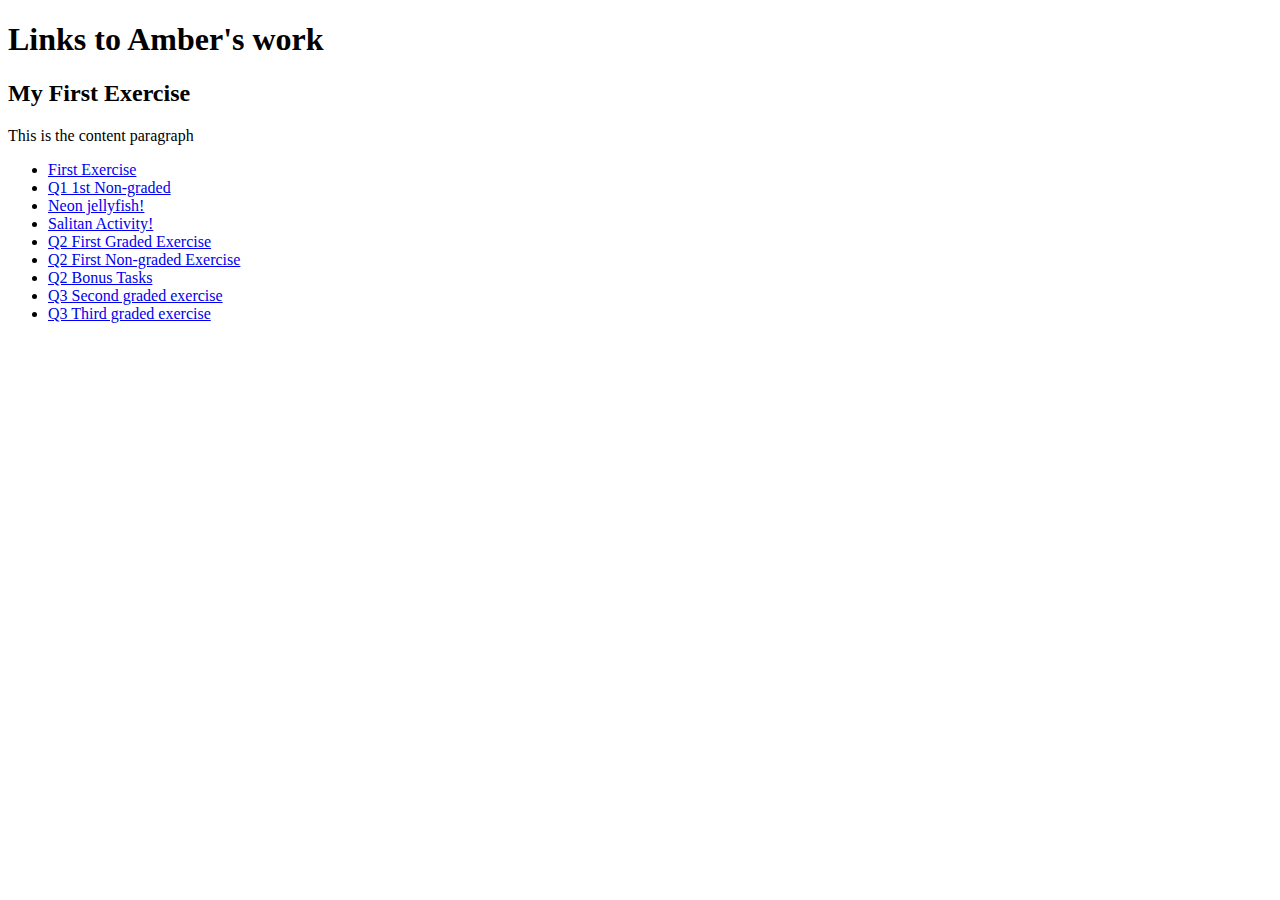
<file: index.html>
<!DOCTYPE html>
<html>
<head>
  <title>Amber's Portfolio</title>
  <link rel="stylesheet" href="https://www.w3schools.com/w3css/5/w3.css">
</head>
<body>
  <section class="w3-container">
   <h1>Links to Amber's work</h1>
   <h2>My First Exercise</h2>
   <p> This is the content paragraph </p>
   <nav>
    <ul>
      <li><a href="./public/Q1_1stGraded.html"> First Exercise </a> </li>
      <li><a href="./public/Q11stNGStrontiumBuico.html"> Q1 1st Non-graded </a> </li>
      <li><a href="./public/L7_Neon Jellyfish.html"> Neon jellyfish! </a> </li>
      <li><a href="./public/SalitanActivity.html"> Salitan Activity! </a> </li>
      <li><a href="./public/Q2_FirstGradedExercise.html"> Q2 First Graded Exercise </a> </li>
      <li><a href="./public/Q21NGStrontiumBuico.html"> Q2 First Non-graded Exercise </a> </li>
      <li><a href="./public/Q2BonusActivity.html"> Q2 Bonus Tasks </a> </li>
      <li><a href="./public/Q3_2GStrontiumBuico.html"> Q3 Second graded exercise </a> </li>
      <li><a href="./public/Q3_3GStrontiumBuico_Signup.html"> Q3 Third graded exercise </a> </li>
    </ul>
   </nav>
  </section>
  <script>
  
  </script>
</body>
</html>
</file>
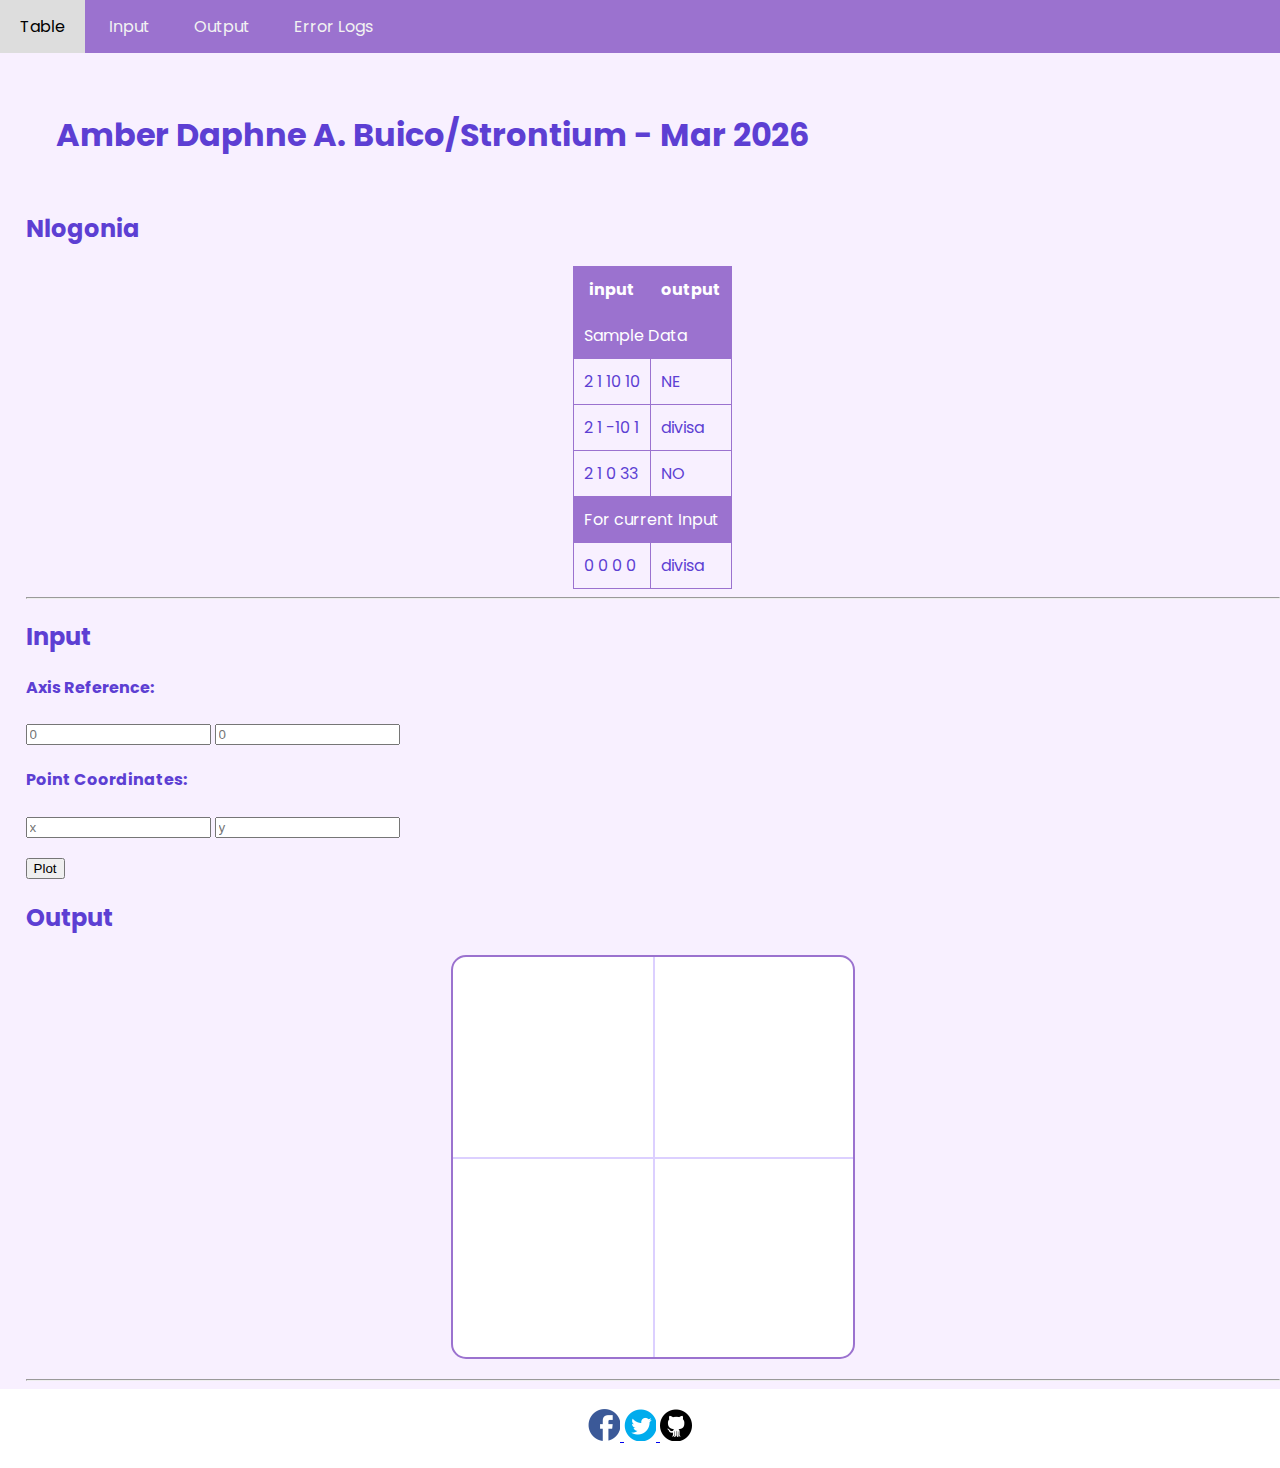
<file: public/Q43rdGraded/index.html>
<!DOCTYPE html>
<html>
<head>
  <meta charset="utf-8">
  <meta name="viewport" content="width=device-width">
  <!-- change the authors name to both your names-->
  <meta name="author" content="Amber Daphne A. Buico"/>
  <meta name="description" content="testing and debugging">
  <meta name="keywords" content="testing and debugging">
  <title>CS 3 - Nlogonia</title>
  <link href="style.css" rel="stylesheet" type="text/css" />
  <link rel="preconnect" href="https://fonts.googleapis.com">
  <link rel="preconnect" href="https://fonts.gstatic.com" crossorigin>
  <link href="https://fonts.googleapis.com/css2?family=Poppins:wght@300;500&display=swap" rel="stylesheet">
  <link rel="icon" type="image/x-icon" href="favicon.ico">
</head>

<body>
  <header>
    <nav>
      <a href="#table">Table</a>
      <a href="#input">Input</a>
      <a href="#output">Output</a>
      <a href="errorlogs.html">Error Logs</a>
    </nav>

    <h1 style="padding: 30px">Amber Daphne A. Buico/Strontium  - Mar 2026 </h1>
    <h2 id="start"> Nlogonia </h2>  
  </header>

 <section id="table">
    <table> 
      <tr class="rColor">
        <th> input </th> <th> output</th>
      </tr>
      <tr class="rColor"> 
        <td colspan="2"> Sample Data</td>
      </tr>
      <tr> 
        <td> 2 1 10 10 </td> <td> NE</td>
      </tr>
      <tr> 
        <td> 2 1 -10 1 </td> <td> divisa</td>
      </tr>
      <tr> 
        <td> 2 1 0 33 </td> <td> NO </td>
      </tr>
      <tr  class="rColor"> 
        <td colspan="2"> For current Input</td>
      </tr>
      <tr> 
        <td id="in1"> 0 0 0 0 </td> <td id="out1"> divisa </td>
      </tr>
    </table>
    <hr>
  </section>
  
  <section id="input">
    <h2> Input </h2>
  
    <h4>Axis Reference:</h4>
    <p>
      <input type="number" id="x0" placeholder="0">
      <input type="number" id="y0" placeholder="0">
    </p>
    
    <h4>Point Coordinates:</h4>
    <p>
      <input type="number" id="x" placeholder="x"> 
      <input type="number" id="y" placeholder="y">
    </p>
    <button onclick="plotPoint(Number(x0.value),Number(y0.value),Number(x.value), Number(y.value))"> Plot </button>
  </section>
  
  <section id="output">
    <h2 id="output"> Output </h2>
  
    <div id="coordinatePlane">
        <div id="xAxis" class="axis"></div>
        <div id="yAxis" class="axis"></div>
    </div>
    <hr>
  </section>
  
  <!--- anchors for socmed site are done with image sprites -->
  <footer>
    <a href="https://facebook.com"> 
    <div class="icon facebook"></div>
    </a>
    <a href="https://twitter.com">
    <div class="icon twitter"></div>
    </a>
    <a href="https://github.com">
    <div class="icon github"></div>
    </a>
  </footer>
  <script defer src="script.js"></script>
</body>

</html>
</file>
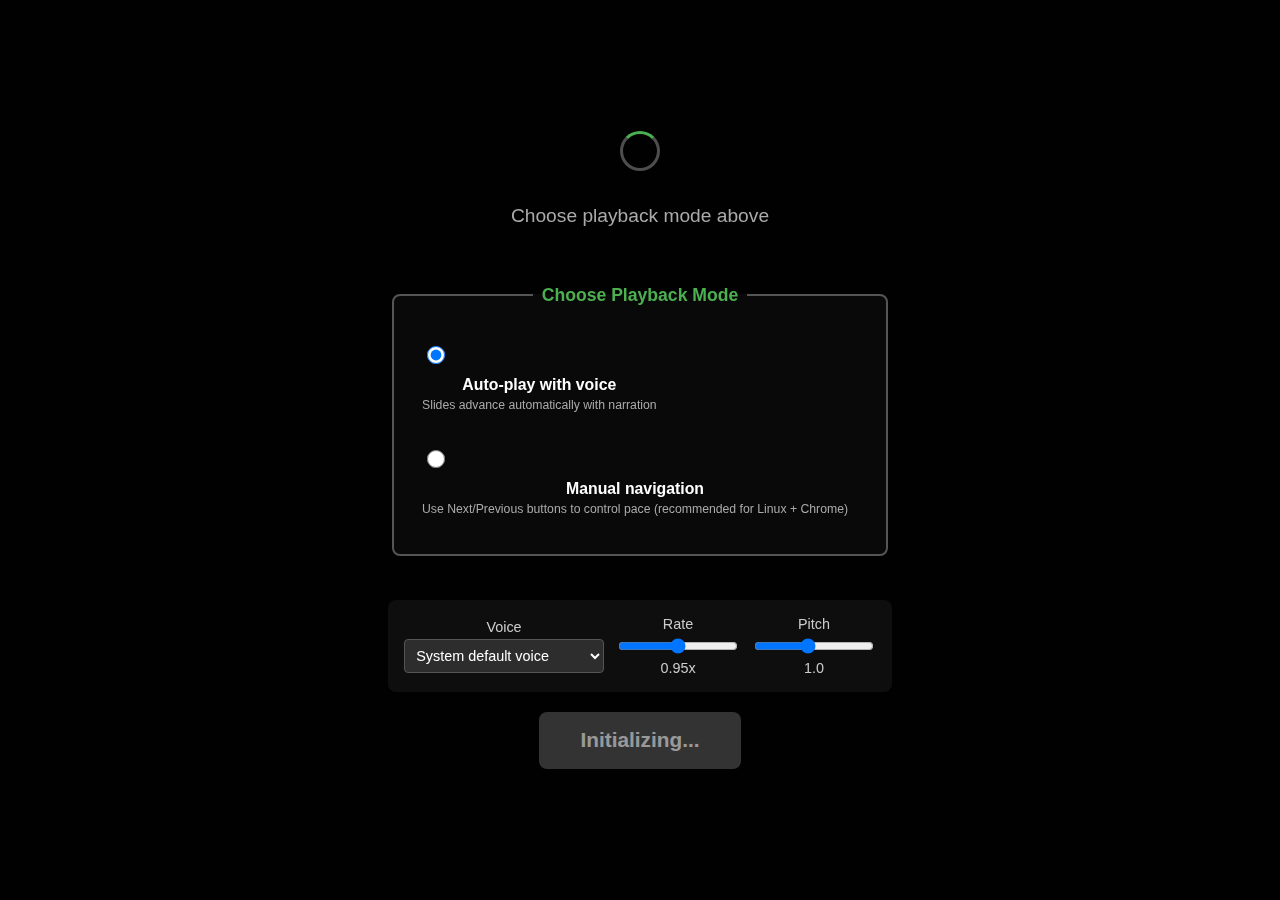
<file: public/forrecit.html>
<!doctype html>
<html lang="en">
<head>
    <meta charset="utf-8">
    <meta name="viewport" content="width=device-width,initial-scale=1">
    <title>Lecture Presentation</title>
    <style>
        * { box-sizing: border-box; }
        body, html {
            height: 100%;
            margin: 0;
            font-family: -apple-system, BlinkMacSystemFont, "Segoe UI", Roboto, Helvetica, Arial, sans-serif;
            background: #1a1a1a;
            color: #fff;
        }
        
        #slide-container {
            width: 100%;
            min-height: 100vh;
            height: auto;
            display: flex;
            flex-direction: column;
            justify-content: flex-start;
            align-items: center;
            text-align: center;
            padding: 3rem 2rem 200px 2rem;
            max-width: 1200px;
            margin: 0 auto;
        }
        
        #slide-container h1 { font-size: 2.5em; margin: 0.5em 0; text-shadow: 2px 2px 4px rgba(0,0,0,0.5); }
        #slide-container h2 { font-size: 2em; margin: 0.5em 0; text-shadow: 2px 2px 4px rgba(0,0,0,0.5); }
        #slide-container h3 { font-size: 1.5em; margin: 0.5em 0; }
        #slide-container p { font-size: 1.2em; line-height: 1.6; max-width: 800px; margin: 0.5em auto; }
        #slide-container img { max-width: 100%; height: auto; border-radius: 8px; margin: 1.5rem 0; }
        #slide-container ul, #slide-container ol { text-align: left; max-width: 600px; margin: 1em auto; font-size: 1.1em; }
        #slide-container code { background: #333; padding: 0.2em 0.4em; border-radius: 3px; }
        #slide-container pre { 
            background: #2d2d2d; 
            padding: 1em; 
            border-radius: 8px; 
            overflow-x: visible; 
            text-align: left;
            font-family: 'Courier New', Consolas, Monaco, 'Andale Mono', 'Ubuntu Mono', monospace;
            font-size: 0.8em;
            line-height: 1.4;
            max-width: 100%;
            white-space: pre;
        }
        
        #slide-container pre code {
            font-family: inherit;
            font-size: inherit;
            background: transparent;
            padding: 0;
        }
        
        /* Start Overlay */
        #start-overlay {
            position: fixed;
            inset: 0;
            background: rgba(0, 0, 0, 0.95);
            display: flex;
            flex-direction: column;
            align-items: center;
            justify-content: center;
            gap: 20px;
            z-index: 1000;
        }
        
        #status-message {
            font-size: 1.1em;
            color: #aaa;
            margin: 0;
            min-height: 1.5em;
        }
        
        #status-message.success { color: #4CAF50; }
        #status-message.warning { color: #FF9800; }
        #status-message.error { color: #f44336; }
        
        /* Mode Selection */
        #mode-selection {
            margin: 1.5em 0;
            width: 100%;
            max-width: 500px;
        }
        
        #mode-selection fieldset {
            border: 2px solid #555;
            border-radius: 8px;
            padding: 1em;
            background: rgba(255, 255, 255, 0.03);
        }
        
        #mode-selection legend {
            padding: 0 0.5em;
            color: #4CAF50;
            font-weight: bold;
            font-size: 1.1em;
        }
        
        .mode-option {
            display: flex;
            align-items: flex-start;
            gap: 12px;
            padding: 12px;
            margin: 8px 0;
            border-radius: 6px;
            cursor: pointer;
            transition: background 0.2s;
        }
        
        .mode-option:hover {
            background: rgba(255, 255, 255, 0.05);
        }
        
        .mode-option input[type="radio"] {
            margin-top: 4px;
            width: 18px;
            height: 18px;
            cursor: pointer;
        }
        
        .mode-option-content {
            display: flex;
            flex-direction: column;
            gap: 4px;
        }
        
        .mode-option strong {
            font-size: 1.1em;
            color: #fff;
        }
        
        .mode-option small {
            font-size: 0.85em;
            color: #aaa;
            line-height: 1.3;
        }
        
        #controls {
            display: flex;
            flex-wrap: wrap;
            gap: 12px;
            align-items: center;
            justify-content: center;
            padding: 1em;
            background: rgba(255, 255, 255, 0.05);
            border-radius: 8px;
        }
        
        #voice-controls-container.hidden {
            display: none;
        }
        
        #voice-select {
            min-width: 200px;
            padding: 0.5em;
            font-size: 1em;
            border-radius: 4px;
            border: 1px solid #555;
            background: #2d2d2d;
            color: #fff;
        }
        
        label {
            display: flex;
            flex-direction: column;
            gap: 4px;
            font-size: 0.9em;
            color: #ccc;
        }
        
        input[type="range"] {
            width: 120px;
        }
        
        #start-button {
            font-size: 1.3em;
            padding: 0.8em 2em;
            border-radius: 8px;
            border: none;
            background: #4CAF50;
            color: white;
            cursor: pointer;
            transition: all 0.3s;
            font-weight: bold;
        }
        
        #start-button:hover:not(:disabled) {
            background: #45a049;
            transform: scale(1.05);
        }
        
        #start-button:disabled {
            background: #555;
            cursor: not-allowed;
            opacity: 0.6;
        }
        
        /* Navigation Controls */
        #nav-controls {
            position: fixed;
            bottom: 20px;
            right: 20px;
            display: none;
            flex-direction: column;
            gap: 10px;
            z-index: 100;
        }
        
        #nav-controls.visible { display: flex; }
        
        #progress-indicator {
            background: rgba(0, 0, 0, 0.8);
            padding: 8px 16px;
            border-radius: 20px;
            font-size: 0.9em;
            text-align: center;
            border: 1px solid #555;
        }
        
        .nav-button {
            padding: 12px 20px;
            border: none;
            border-radius: 8px;
            background: rgba(76, 175, 80, 0.9);
            color: white;
            cursor: pointer;
            font-size: 1em;
            transition: all 0.3s;
            font-weight: bold;
        }
        
        .nav-button:hover { background: rgba(69, 160, 73, 1); transform: scale(1.05); }
        .nav-button:disabled { background: rgba(85, 85, 85, 0.5); cursor: not-allowed; }
        
        #pause-button {
            background: rgba(255, 152, 0, 0.9);
        }
        
        #pause-button:hover:not(:disabled) {
            background: rgba(245, 124, 0, 1);
        }
        
        #pause-button.paused {
            background: rgba(76, 175, 80, 0.9);
        }
        
        #pause-button.paused:hover {
            background: rgba(69, 160, 73, 1);
        }
        
        #pause-button.hidden {
            display: none;
        }
        
        /* Loading Spinner */
        .spinner {
            border: 3px solid rgba(255, 255, 255, 0.3);
            border-top: 3px solid #4CAF50;
            border-radius: 50%;
            width: 40px;
            height: 40px;
            animation: spin 1s linear infinite;
        }
        
        @keyframes spin {
            0% { transform: rotate(0deg); }
            100% { transform: rotate(360deg); }
        }
        
        /* Mobile Responsive */
        @media (max-width: 768px) {
            #slide-container { padding: 2rem 1rem; }
            #slide-container h1 { font-size: 1.8em; }
            #slide-container h2 { font-size: 1.5em; }
            #slide-container p { font-size: 1em; }
            #controls { flex-direction: column; }
            #nav-controls { bottom: 10px; right: 10px; }
        }
    </style>
</head>
<body>
    <main id="slide-container">
        <div id="start-overlay">
            <div class="spinner"></div>
            <p id="status-message">Initializing presentation...</p>
            
            <div id="mode-selection">
                <fieldset>
                    <legend>Choose Playback Mode</legend>
                    <label class="mode-option">
                        <input type="radio" name="playback-mode" value="auto" checked>
                        <span class="mode-option-content">
                            <strong>Auto-play with voice</strong>
                            <small>Slides advance automatically with narration</small>
                        </span>
                    </label>
                    <label class="mode-option">
                        <input type="radio" name="playback-mode" value="manual">
                        <span class="mode-option-content">
                            <strong>Manual navigation</strong>
                            <small>Use Next/Previous buttons to control pace (recommended for Linux + Chrome)</small>
                        </span>
                    </label>
                </fieldset>
            </div>
            
            <div id="voice-controls-container">
                <div id="controls">
                    <label>
                        Voice
                        <select id="voice-select">
                            <option>Loading voices...</option>
                        </select>
                    </label>
                    <label>
                        Rate
                        <input id="rate" type="range" min="0.6" max="1.3" step="0.05" value="0.95">
                        <span id="rate-value">0.95x</span>
                    </label>
                    <label>
                        Pitch
                        <input id="pitch" type="range" min="0.6" max="1.5" step="0.05" value="1.0">
                        <span id="pitch-value">1.0</span>
                    </label>
                </div>
            </div>
            
            <button id="start-button" disabled>Initializing...</button>
        </div>
    </main>
    
    <div id="nav-controls">
        <div id="progress-indicator">Slide 1 of 1</div>
        <button id="pause-button" class="nav-button hidden">⏸ Pause</button>
        <button id="prev-button" class="nav-button">⬅ Previous</button>
        <button id="next-button" class="nav-button">Next ➡</button>
    </div>
    
    <script id="slides-data" type="application/json">[{"html":"<h1>Introduction to CSS</h1>\n<p>Welcome to today's lesson on <strong>Cascading Style Sheets (CSS)</strong>! </p>\n<p>CSS is what makes websites beautiful. Today we'll learn how to add colors, fonts, and layouts to web pages.</p>"},{"html":"<h2>What is CSS?</h2>\n<p>CSS stands for <strong>Cascading Style Sheets</strong>.</p>\n<p>Think of HTML as the skeleton of a website, and CSS as the clothing and makeup that makes it look good!</p>\n<p><strong>Key points:</strong></p>\n<ul>\n<li>HTML provides structure (headings, paragraphs, images)</li>\n<li>CSS provides style (colors, fonts, spacing)</li>\n<li>Together, they create beautiful websites</li>\n</ul>"},{"html":"<h2>Why \"Cascading\"?</h2>\n<p>The word \"cascading\" means styles flow down like a waterfall. </p>\n<p>If you style a parent element, the children inherit those styles automatically!</p>\n<p><img src=\"https://roycan.github.io/lecture_creator/assets/css-cascade-flow.png\" alt=\"CSS Cascade Flow\"></p>\n<p><strong>Example:</strong></p>\n<ul>\n<li>If you make a <code>&lt;div&gt;</code> blue, everything inside it becomes blue too</li>\n<li>Unless you override it with a different style</li>\n</ul>"},{"html":"<h2>Basic CSS Syntax</h2>\n<p>CSS follows a simple pattern:</p>\n<pre><code class=\"language-css\">selector {\n    property: value;\n}\n</code></pre>\n<p><img src=\"https://roycan.github.io/lecture_creator/assets/css-style-breakdown.png\" alt=\"CSS Syntax Breakdown\"></p>\n<p><strong>Let's break it down:</strong></p>\n<ul>\n<li><strong>Selector:</strong> What element you want to style (e.g., <code>h1</code>, <code>p</code>, <code>.class</code>)</li>\n<li><strong>Property:</strong> What you want to change (e.g., <code>color</code>, <code>font-size</code>)</li>\n<li><strong>Value:</strong> How you want to change it (e.g., <code>red</code>, <code>20px</code>)</li>\n</ul>\n<p><strong>Example:</strong></p>\n<pre><code class=\"language-css\">h1 {\n    color: blue;\n    font-size: 32px;\n}\n</code></pre>\n<p>This makes all <code>&lt;h1&gt;</code> headings blue and 32 pixels tall!</p>"},{"html":"<h2>Three Ways to Add CSS</h2>\n<p><img src=\"https://roycan.github.io/lecture_creator/assets/css-application-methods.png\" alt=\"CSS Application Methods\"></p>"},{"html":"<h3>1. Inline CSS (Inside HTML tags)</h3>\n<pre><code class=\"language-html\">&lt;p style=\"color: red;\"&gt;This text is red!&lt;/p&gt;\n</code></pre>\n<p>✅ <strong>Good for:</strong> Quick single changes<br>❌ <strong>Bad for:</strong> Styling multiple elements (too repetitive)</p>"},{"html":"<h3>2. Internal CSS (In the <code>&lt;style&gt;</code> tag)</h3>\n<pre><code class=\"language-html\">&lt;style&gt;\n    p {\n        color: green;\n        font-size: 16px;\n    }\n&lt;/style&gt;\n</code></pre>\n<p>✅ <strong>Good for:</strong> Styling one page<br>❌ <strong>Bad for:</strong> Multi-page websites (can't reuse)</p>"},{"html":"<h3>3. External CSS (Separate .css file)</h3>\n<pre><code class=\"language-html\">&lt;link rel=\"stylesheet\" href=\"styles.css\"&gt;\n</code></pre>\n<p>✅ <strong>Good for:</strong> Professional websites, reusable styles<br>✅ <strong>Best practice:</strong> Use this for real projects!</p>"},{"html":"<h2>CSS Selectors - Part 1</h2>\n<p><img src=\"https://roycan.github.io/lecture_creator/assets/css-selector-types.png\" alt=\"CSS Selector Types\"></p>"},{"html":"<h3>Element Selectors</h3>\n<p>Style all elements of a type:</p>\n<pre><code class=\"language-css\">p {\n    color: navy;\n}\n\nh1 {\n    color: purple;\n}\n</code></pre>\n<p>This styles <strong>ALL</strong> paragraphs and <strong>ALL</strong> h1 headings.</p>"},{"html":"<h3>Class Selectors</h3>\n<p>Style specific elements with a class:</p>\n<pre><code class=\"language-html\">&lt;p class=\"highlight\"&gt;Important text&lt;/p&gt;\n&lt;p&gt;Normal text&lt;/p&gt;\n</code></pre>\n<pre><code class=\"language-css\">.highlight {\n    background-color: yellow;\n    font-weight: bold;\n}\n</code></pre>\n<p>Only the first paragraph gets highlighted! 🎨</p>"},{"html":"<h3>ID Selectors</h3>\n<p>Style a single unique element:</p>\n<pre><code class=\"language-html\">&lt;div id=\"header\"&gt;Website Header&lt;/div&gt;\n</code></pre>\n<pre><code class=\"language-css\">#header {\n    background-color: black;\n    color: white;\n    padding: 20px;\n}\n</code></pre>\n<p><strong>Remember:</strong> IDs should be unique - use only once per page!</p>"},{"html":"<h2>CSS Colors</h2>\n<p><img src=\"https://roycan.github.io/lecture_creator/assets/css-color-systems.png\" alt=\"CSS Color Systems\"></p>"},{"html":"<h3>Named Colors</h3>\n<pre><code class=\"language-css\">color: red;\ncolor: blue;\ncolor: coral;\n</code></pre>\n<p>There are 140+ named colors in CSS!</p>"},{"html":"<h3>Hex Colors</h3>\n<pre><code class=\"language-css\">color: #FF5733;  /* Orange-red */\ncolor: #00FF00;  /* Green */\ncolor: #000000;  /* Black */\n</code></pre>\n<p>Hex codes use 6 characters: RRGGBB (Red, Green, Blue)</p>"},{"html":"<h3>RGB Colors</h3>\n<pre><code class=\"language-css\">color: rgb(255, 87, 51);  /* Same orange-red */\ncolor: rgb(0, 255, 0);     /* Green */\n</code></pre>\n<p><strong>Pro tip:</strong> Use rgb() when you need transparency with rgba()!</p>\n<pre><code class=\"language-css\">background-color: rgba(255, 0, 0, 0.5);  /* 50% transparent red */\n</code></pre>"},{"html":"<h2>Text Styling Properties</h2>"},{"html":"<h3>Font Properties</h3>\n<pre><code class=\"language-css\">p {\n    font-family: Arial, sans-serif;\n    font-size: 16px;\n    font-weight: bold;\n    font-style: italic;\n}\n</code></pre>\n<p><strong>Common font families:</strong></p>\n<ul>\n<li>Arial, Helvetica (clean, modern)</li>\n<li>Times New Roman (formal, traditional)</li>\n<li>Courier New (looks like typewriter)</li>\n<li>Georgia (elegant for reading)</li>\n</ul>"},{"html":"<h3>Text Decoration</h3>\n<pre><code class=\"language-css\">a {\n    text-decoration: none;  /* Remove underline */\n}\n\n.strikethrough {\n    text-decoration: line-through;\n}\n</code></pre>"},{"html":"<h3>Text Alignment</h3>\n<pre><code class=\"language-css\">h1 {\n    text-align: center;\n}\n\np {\n    text-align: justify;\n}\n</code></pre>\n<p>Options: <code>left</code>, <code>right</code>, <code>center</code>, <code>justify</code></p>"},{"html":"<h2>The Box Model</h2>\n<p>Every HTML element is a rectangular box with four parts:</p>\n<p><img src=\"https://roycan.github.io/lecture_creator/assets/css-box-model-nested-structure.png\" alt=\"CSS Box Model Nested Structure\"></p>\n<pre><code>┌─────────────────────────────────┐\n│         Margin (space)          │\n│  ┌───────────────────────────┐  │\n│  │     Border (outline)      │  │\n│  │  ┌─────────────────────┐  │  │\n│  │  │  Padding (cushion)  │  │  │\n│  │  │  ┌───────────────┐  │  │  │\n│  │  │  │   Content     │  │  │  │\n│  │  │  │  (text/image) │  │  │  │\n│  │  │  └───────────────┘  │  │  │\n│  │  └─────────────────────┘  │  │\n│  └───────────────────────────┘  │\n└─────────────────────────────────┘\n</code></pre>\n<p><strong>Example:</strong></p>\n<pre><code class=\"language-css\">div {\n    width: 200px;\n    padding: 20px;      /* Space inside */\n    border: 2px solid black;\n    margin: 10px;       /* Space outside */\n}\n</code></pre>"},{"html":"<h2>Borders and Backgrounds</h2>"},{"html":"<h3>Borders</h3>\n<pre><code class=\"language-css\">.box {\n    border: 3px solid red;\n    border-radius: 10px;  /* Rounded corners */\n}\n</code></pre>\n<p>Border parts:</p>\n<ul>\n<li><strong>Width:</strong> How thick (1px, 5px, etc.)</li>\n<li><strong>Style:</strong> solid, dashed, dotted, double</li>\n<li><strong>Color:</strong> red, #333, rgb(0,0,0)</li>\n</ul>"},{"html":"<h3>Backgrounds</h3>\n<pre><code class=\"language-css\">body {\n    background-color: lightblue;\n}\n\n.hero {\n    background-image: url('sunset.jpg');\n    background-size: cover;\n}\n</code></pre>\n<p><strong>Cool background tricks:</strong></p>\n<pre><code class=\"language-css\">.gradient {\n    background: linear-gradient(to right, red, yellow);\n}\n</code></pre>"},{"html":"<h2>Width, Height, and Spacing</h2>"},{"html":"<h3>Sizing Elements</h3>\n<pre><code class=\"language-css\">.container {\n    width: 800px;      /* Fixed width */\n    height: 400px;     /* Fixed height */\n}\n\n.responsive {\n    width: 80%;        /* Relative to parent */\n    max-width: 1200px; /* Won't exceed this */\n}\n</code></pre>"},{"html":"<h3>Margin and Padding</h3>\n<pre><code class=\"language-css\">/* All sides */\nmargin: 20px;\n\n/* Top/Bottom, Left/Right */\nmargin: 10px 20px;\n\n/* Top, Right, Bottom, Left (clockwise) */\nmargin: 10px 20px 30px 40px;\n\n/* Individual sides */\nmargin-top: 10px;\nmargin-right: 20px;\nmargin-bottom: 30px;\nmargin-left: 40px;\n</code></pre>\n<p><strong>Same pattern works for padding!</strong></p>"},{"html":"<h2>Practice Challenge! 🎯</h2>\n<p><strong>Create a card design:</strong></p>\n<ol>\n<li>Use a div with class \"card\"</li>\n<li>Add padding: 20px</li>\n<li>Add border: 2px solid gray</li>\n<li>Add border-radius: 8px</li>\n<li>Add background-color: lightgray</li>\n<li>Make heading inside blue</li>\n<li>Make paragraph text 14px</li>\n</ol>\n<p><strong>Solution:</strong></p>\n<pre><code class=\"language-css\">.card {\n    padding: 20px;\n    border: 2px solid gray;\n    border-radius: 8px;\n    background-color: lightgray;\n}\n\n.card h2 {\n    color: blue;\n}\n\n.card p {\n    font-size: 14px;\n}\n</code></pre>"},{"html":"<h2>Common Mistakes to Avoid ⚠️</h2>"},{"html":"<h3>Mistake 1: Forgetting Semicolons</h3>\n<pre><code class=\"language-css\">/* ❌ Wrong */\np {\n    color: red\n    font-size: 16px\n}\n\n/* ✅ Correct */\np {\n    color: red;\n    font-size: 16px;\n}\n</code></pre>"},{"html":"<h3>Mistake 2: Mixing up Classes and IDs</h3>\n<pre><code class=\"language-css\">/* ❌ Wrong - using # for class */\n#myClass {\n    color: red;\n}\n\n/* ✅ Correct - using . for class */\n.myClass {\n    color: red;\n}\n</code></pre>"},{"html":"<h3>Mistake 3: Not Using Quotes for Fonts with Spaces</h3>\n<pre><code class=\"language-css\">/* ❌ Wrong */\nfont-family: Times New Roman;\n\n/* ✅ Correct */\nfont-family: \"Times New Roman\", serif;\n</code></pre>"},{"html":"<h2>Real-World Example: Simple Navigation Bar</h2>\n<p><img src=\"https://roycan.github.io/lecture_creator/assets/simple-navigation-bar-structure.png\" alt=\"Simple Navigation Bar Structure\"></p>\n<p><strong>HTML:</strong></p>\n<pre><code class=\"language-html\">&lt;nav&gt;\n    &lt;a href=\"#home\"&gt;Home&lt;/a&gt;\n    &lt;a href=\"#about\"&gt;About&lt;/a&gt;\n    &lt;a href=\"#contact\"&gt;Contact&lt;/a&gt;\n&lt;/nav&gt;\n</code></pre>\n<p><strong>CSS:</strong></p>\n<pre><code class=\"language-css\">nav {\n    background-color: #333;\n    padding: 15px;\n    text-align: center;\n}\n\nnav a {\n    color: white;\n    text-decoration: none;\n    margin: 0 20px;\n    font-size: 18px;\n}\n\nnav a:hover {\n    color: orange;\n}\n</code></pre>\n<p><strong>Result:</strong> A professional dark navigation bar with links that turn orange when you hover! 🎨</p>"},{"html":"<h2>CSS Best Practices</h2>"},{"html":"<h3>1. Keep it Organized</h3>\n<pre><code class=\"language-css\">/* Group related styles together */\n\n/* Typography */\nh1, h2, h3 { font-family: Arial; }\np { line-height: 1.6; }\n\n/* Layout */\n.container { width: 1200px; }\n.sidebar { width: 300px; }\n</code></pre>"},{"html":"<h3>2. Use Comments</h3>\n<pre><code class=\"language-css\">/* Main header styles */\nheader {\n    background: blue;\n}\n\n/* Footer with copyright info */\nfooter {\n    color: gray;\n    font-size: 12px;\n}\n</code></pre>"},{"html":"<h3>3. Use Meaningful Class Names</h3>\n<pre><code class=\"language-css\">/* ❌ Avoid */\n.xyz123 { ... }\n.box1 { ... }\n\n/* ✅ Better */\n.product-card { ... }\n.main-navigation { ... }\n</code></pre>"},{"html":"<h2>Summary: Key Takeaways</h2>\n<p><strong>Remember these CSS essentials:</strong></p>\n<ol>\n<li>✅ CSS adds style to HTML structure</li>\n<li>✅ Three ways: Inline, Internal, External (use External!)</li>\n<li>✅ Selectors: element, .class, #id</li>\n<li>✅ Box model: Content → Padding → Border → Margin</li>\n<li>✅ Colors: named, hex (#FF0000), rgb(255,0,0)</li>\n<li>✅ Always end declarations with semicolons ;</li>\n<li>✅ Classes can be reused, IDs are unique</li>\n<li>✅ Practice, practice, practice!</li>\n</ol>"},{"html":"<h2>Homework Assignment 📝</h2>\n<p><strong>Create your personal profile card:</strong></p>\n<ol>\n<li>Create an HTML file with your name, favorite hobby, and a fun fact</li>\n<li>Style it with CSS:<ul>\n<li>Center all text</li>\n<li>Use a nice color scheme (background + text colors)</li>\n<li>Add padding and border to make it card-like</li>\n<li>Use at least 3 different fonts properties</li>\n<li>Make it look professional!</li>\n</ul>\n</li>\n</ol>\n<p><strong>Bonus:</strong> Add a hover effect that changes the background color!</p>"},{"html":"<h2>Resources for Learning More</h2>\n<p><strong>Great websites to practice CSS:</strong></p>\n<ul>\n<li>W3Schools CSS Tutorial</li>\n<li>MDN Web Docs (Mozilla)</li>\n<li>CSS-Tricks.com</li>\n<li>CodePen.io (see examples)</li>\n</ul>\n<p><strong>CSS Games to Practice:</strong></p>\n<ul>\n<li>Flexbox Froggy (learn layout)</li>\n<li>CSS Diner (learn selectors)</li>\n<li>Grid Garden (learn CSS Grid)</li>\n</ul>"},{"html":"<h2>Questions to Think About 🤔</h2>\n<ol>\n<li>What's the difference between padding and margin?</li>\n<li>When would you use a class vs. an ID?</li>\n<li>Why is external CSS better than inline CSS?</li>\n<li>How would you make a button that changes color when you hover over it?</li>\n<li>What does \"cascading\" mean in CSS?</li>\n</ol>\n<p><strong>Discuss these with your classmates!</strong></p>"},{"html":"<h2>Thank You! 🎉</h2>\n<p>Great job learning CSS today! Remember:</p>\n<ul>\n<li>Start simple and build up your skills</li>\n<li>Experiment with different properties</li>\n<li>View source code on websites you like</li>\n<li>Practice every day</li>\n</ul>\n<p><strong>Next class:</strong> We'll learn about <strong>CSS Flexbox</strong> for amazing layouts!</p>\n<p>Keep coding! 💻✨</p>"}]</script>
    <script>
(function() {
    'use strict';
    
    // Console logging helper
    function log(msg, level) {
        var prefix = '[Lecture Player] ';
        if (level === 'error') console.error(prefix + msg);
        else if (level === 'warn') console.warn(prefix + msg);
        else console.log(prefix + msg);
    }
    
    // State
    var slides = [];
    var currentSlide = 0;
    var isPlaying = false;
    var autoAdvance = true;
    var manualMode = false;
    var isPaused = false;
    var availableVoices = [];
    var selectedVoice = null;
    
    // DOM Elements
    var container = document.getElementById('slide-container');
    var startOverlay = document.getElementById('start-overlay');
    var startButton = document.getElementById('start-button');
    var statusMessage = document.getElementById('status-message');
    var voiceSelect = document.getElementById('voice-select');
    var rateInput = document.getElementById('rate');
    var pitchInput = document.getElementById('pitch');
    var rateValue = document.getElementById('rate-value');
    var pitchValue = document.getElementById('pitch-value');
    var navControls = document.getElementById('nav-controls');
    var progressIndicator = document.getElementById('progress-indicator');
    var prevButton = document.getElementById('prev-button');
    var nextButton = document.getElementById('next-button');
    var pauseButton = document.getElementById('pause-button');
    var spinner = document.querySelector('.spinner');
    var voiceControlsContainer = document.getElementById('voice-controls-container');
    
    // Update rate/pitch displays
    rateInput.addEventListener('input', function() {
        rateValue.textContent = parseFloat(rateInput.value).toFixed(2) + 'x';
    });
    pitchInput.addEventListener('input', function() {
        pitchValue.textContent = parseFloat(pitchInput.value).toFixed(1);
    });
    
    // Setup mode selection
    function setupModeSelection() {
        var modeRadios = document.querySelectorAll('input[name="playback-mode"]');
        
        for (var i = 0; i < modeRadios.length; i++) {
            modeRadios[i].addEventListener('change', function(e) {
                manualMode = (e.target.value === 'manual');
                
                if (manualMode) {
                    // Hide voice controls
                    voiceControlsContainer.classList.add('hidden');
                    
                    // Update status and button
                    updateStatus('Manual mode selected - ready to start', 'success');
                    startButton.textContent = 'Start (Manual Navigation)';
                    startButton.disabled = false;
                    
                    // Hide spinner
                    spinner.style.display = 'none';
                    
                    log('Manual mode selected by user');
                } else {
                    // Show voice controls
                    voiceControlsContainer.classList.remove('hidden');
                    
                    // Check voice status
                    if (availableVoices.length > 0) {
                        updateStatus('Auto-play mode - ' + availableVoices.length + ' voices available', 'success');
                        startButton.textContent = 'Start Presentation';
                        startButton.disabled = false;
                        spinner.style.display = 'none';
                    } else {
                        updateStatus('Loading voices...', '');
                        startButton.textContent = 'Initializing...';
                        startButton.disabled = true;
                        spinner.style.display = 'block';
                        // Re-trigger voice loading
                        initializeVoiceLoading();
                    }
                    
                    log('Auto-play mode selected by user');
                }
            });
        }
    }
    
    // Load slides
    try {
        var slidesData = document.getElementById('slides-data');
        if (!slidesData) {
            throw new Error('Slides data not found');
        }
        slides = JSON.parse(slidesData.textContent || '[]');
        if (!slides || slides.length === 0) {
            throw new Error('No slides found');
        }
        log('Loaded ' + slides.length + ' slides');
    } catch (e) {
        log('Failed to load slides: ' + e.message, 'error');
        updateStatus('Failed to load presentation', 'error');
        startButton.textContent = 'Error: No Slides';
        return;
    }
    
    // Update status message
    function updateStatus(msg, type) {
        statusMessage.textContent = msg;
        statusMessage.className = type || '';
    }
    
    // Split text into sentences
    function splitIntoSentences(text) {
        var sentences = [];
        var buffer = '';
        for (var i = 0; i < text.length; i++) {
            var ch = text[i];
            buffer += ch;
            if (ch === '.' || ch === '!' || ch === '?' || ch === '\n') {
                var trimmed = buffer.trim();
                if (trimmed) sentences.push(trimmed);
                buffer = '';
            }
        }
        var remaining = buffer.trim();
        if (remaining) sentences.push(remaining);
        return sentences.length > 0 ? sentences : [text];
    }
    
    // Select best voice
    function selectBestVoice(voices) {
        if (!voices || voices.length === 0) return null;
        
        // Try US English first
        for (var i = 0; i < voices.length; i++) {
            if (/en-us/i.test(voices[i].lang)) {
                log('Selected US English voice: ' + voices[i].name);
                return voices[i];
            }
        }
        
        // Try any English
        for (var j = 0; j < voices.length; j++) {
            if (/^en/i.test(voices[j].lang)) {
                log('Selected English voice: ' + voices[j].name);
                return voices[j];
            }
        }
        
        // Use first available
        log('Using first available voice: ' + voices[0].name);
        return voices[0];
    }
    
    // Populate voice select
    function populateVoices() {
        try {
            availableVoices = window.speechSynthesis ? window.speechSynthesis.getVoices() : [];
            voiceSelect.innerHTML = '';
            
            if (!availableVoices || availableVoices.length === 0) {
                var opt = document.createElement('option');
                opt.textContent = 'System default voice';
                voiceSelect.appendChild(opt);
                log('No voices available, using system default', 'warn');
                return false;
            }
            
            // Populate dropdown
            for (var i = 0; i < availableVoices.length; i++) {
                var voice = availableVoices[i];
                var option = document.createElement('option');
                option.value = i;
                option.textContent = voice.name + ' (' + voice.lang + ')';
                voiceSelect.appendChild(option);
            }
            
            // Select best voice
            selectedVoice = selectBestVoice(availableVoices);
            if (selectedVoice) {
                for (var k = 0; k < availableVoices.length; k++) {
                    if (availableVoices[k] === selectedVoice) {
                        voiceSelect.selectedIndex = k;
                        break;
                    }
                }
            }
            
            log('Populated ' + availableVoices.length + ' voices');
            return true;
        } catch (e) {
            log('Error populating voices: ' + e.message, 'error');
            return false;
        }
    }
    
    // Wait for voices with timeout
    function waitForVoices(callback) {
        var startTime = Date.now();
        var maxWait = 3000; // 3 seconds
        
        function check() {
            var hasVoices = populateVoices();
            if (hasVoices) {
                log('Voices loaded successfully');
                callback(true);
                return;
            }
            
            if (Date.now() - startTime > maxWait) {
                log('Voice loading timeout, continuing with defaults', 'warn');
                callback(false);
                return;
            }
            
            setTimeout(check, 200);
        }
        
        check();
    }
    
    // Speak text with error handling
    function speakText(text, onComplete) {
        if (!text || !text.trim()) {
            log('Empty text, skipping speech');
            setTimeout(onComplete, 500);
            return;
        }
        
        if (!window.speechSynthesis) {
            log('Speech synthesis not available', 'warn');
            setTimeout(onComplete, 1000);
            return;
        }
        
        try {
            var sentences = splitIntoSentences(text);
            var index = 0;
            
            function speakNext() {
                if (index >= sentences.length) {
                    onComplete();
                    return;
                }
                
                var sentence = sentences[index++];
                if (!sentence.trim()) {
                    setTimeout(speakNext, 200);
                    return;
                }
                
                var utterance = new SpeechSynthesisUtterance(sentence);
                
                // Apply voice if available
                var voiceIndex = parseInt(voiceSelect.value, 10);
                if (!isNaN(voiceIndex) && availableVoices[voiceIndex]) {
                    utterance.voice = availableVoices[voiceIndex];
                } else if (selectedVoice) {
                    utterance.voice = selectedVoice;
                }
                
                utterance.rate = parseFloat(rateInput.value) || 0.95;
                utterance.pitch = parseFloat(pitchInput.value) || 1.0;
                
                utterance.onend = function() {
                    setTimeout(speakNext, 220);
                };
                
                utterance.onerror = function(e) {
                    log('Speech error: ' + e.error, 'warn');
                    setTimeout(speakNext, 250);
                };
                
                window.speechSynthesis.speak(utterance);
            }
            
            speakNext();
        } catch (e) {
            log('Error in speakText: ' + e.message, 'error');
            setTimeout(onComplete, 500);
        }
    }
    
    // Display slide
    function displaySlide(index) {
        if (index < 0 || index >= slides.length) {
            log('Invalid slide index: ' + index, 'error');
            return;
        }
        
        currentSlide = index;
        var slide = slides[index];
        
        try {
            container.innerHTML = slide.html;
            progressIndicator.textContent = 'Slide ' + (index + 1) + ' of ' + slides.length;
            
            // Update navigation buttons
            prevButton.disabled = (index === 0);
            nextButton.disabled = (index === slides.length - 1);
            
            log('Displaying slide ' + (index + 1));
        } catch (e) {
            log('Error displaying slide: ' + e.message, 'error');
            container.innerHTML = '<h1>Error displaying slide</h1>';
        }
    }
    
    // Play slide with speech
    function playSlide(index) {
        if (index >= slides.length) {
            container.innerHTML = '<h1>End of Presentation</h1><p>Press Previous to review slides</p>';
            isPlaying = false;
            log('Presentation complete');
            return;
        }
        
        displaySlide(index);
        
        // In manual mode, just display slide and wait for user navigation
        if (manualMode) {
            log('Manual mode - waiting for user navigation (slide ' + (index + 1) + ')');
            return;
        }
        
        // Check if paused - wait for resume
        if (isPaused) {
            log('Paused - waiting for resume (slide ' + (index + 1) + ')');
            return;
        }
        
        // Extract text for speech (auto mode only)
        var tempDiv = document.createElement('div');
        tempDiv.innerHTML = slides[index].html;
        var text = tempDiv.textContent || tempDiv.innerText || '';
        
        if (autoAdvance) {
            speakText(text, function() {
                if (isPlaying && !isPaused) {
                    playSlide(index + 1);
                }
            });
        }
    }
    
    // Navigation handlers
    function nextSlide() {
        if (currentSlide < slides.length - 1) {
            if (!manualMode) {
                // In auto mode, disable auto-advance when manually overriding
                autoAdvance = false;
                window.speechSynthesis.cancel();
            }
            playSlide(currentSlide + 1);
        }
    }
    
    function prevSlide() {
        if (currentSlide > 0) {
            if (!manualMode) {
                // In auto mode, disable auto-advance when manually overriding
                autoAdvance = false;
                window.speechSynthesis.cancel();
            }
            playSlide(currentSlide - 1);
        }
    }
    
    // Keyboard navigation
    document.addEventListener('keydown', function(e) {
        if (!isPlaying) return;
        
        if (e.key === ' ') {
            e.preventDefault();
            if (manualMode) {
                // In manual mode, spacebar advances slide
                nextSlide();
            } else {
                // In auto mode, spacebar toggles pause/resume
                togglePause();
            }
        } else if (e.key === 'ArrowRight') {
            e.preventDefault();
            nextSlide();
        } else if (e.key === 'ArrowLeft') {
            e.preventDefault();
            prevSlide();
        }
    });
    
    // Start presentation
    function startPresentation() {
        log('Starting presentation in ' + (manualMode ? 'manual' : 'auto') + ' mode');
        startOverlay.style.display = 'none';
        navControls.classList.add('visible');
        isPlaying = true;
        isPaused = false;
        
        if (!manualMode) {
            // Auto mode: enable auto-advance and try voice one more time
            autoAdvance = true;
            populateVoices();
            // Show pause button in auto mode
            pauseButton.classList.remove('hidden');
        } else {
            // Manual mode: no auto-advance, no voice needed
            autoAdvance = false;
            // Hide pause button in manual mode
            pauseButton.classList.add('hidden');
        }
        
        playSlide(0);
    }
    
    // Toggle pause/resume
    function togglePause() {
        if (manualMode) return; // No pause in manual mode
        
        isPaused = !isPaused;
        
        if (isPaused) {
            // Paused state
            window.speechSynthesis.cancel();
            pauseButton.textContent = '▶ Resume';
            pauseButton.classList.add('paused');
            log('Presentation paused');
        } else {
            // Resumed state
            pauseButton.textContent = '⏸ Pause';
            pauseButton.classList.remove('paused');
            log('Presentation resumed');
            // Resume playing current slide
            if (autoAdvance && currentSlide < slides.length) {
                playSlide(currentSlide);
            }
        }
    }
    
    // Button handlers
    startButton.addEventListener('click', startPresentation);
    nextButton.addEventListener('click', nextSlide);
    prevButton.addEventListener('click', prevSlide);
    pauseButton.addEventListener('click', togglePause);
    
    // Voice loading wrapper
    function initializeVoiceLoading() {
        if (manualMode) {
            log('Manual mode - skipping voice initialization');
            return;
        }
        
        if (!window.speechSynthesis) {
            log('Speech synthesis not supported', 'error');
            updateStatus('Text-to-speech not supported in this browser', 'warning');
            startButton.disabled = false;
            startButton.textContent = 'Start (Manual Mode)';
            spinner.style.display = 'none';
            return;
        }
        
        // Setup voice change listener
        if (window.speechSynthesis.onvoiceschanged !== undefined) {
            window.speechSynthesis.onvoiceschanged = populateVoices;
        }
        
        // Wait for voices
        waitForVoices(function(success) {
            if (manualMode) return; // User switched to manual while loading
            
            spinner.style.display = 'none';
            if (success) {
                updateStatus('Ready! ' + availableVoices.length + ' voices available', 'success');
                startButton.textContent = 'Start Presentation';
            } else {
                updateStatus('Continuing with system default voice', 'warning');
                startButton.textContent = 'Start Anyway';
            }
            startButton.disabled = false;
        });
    }
    
    // Initialize
    log('Initializing lecture player');
    setupModeSelection();
    updateStatus('Choose playback mode above', '');
    
    // Start voice loading for auto mode (default)
    initializeVoiceLoading();
    
    log('Initialization complete');
})();
    </script>
</body>
</html>
</file>
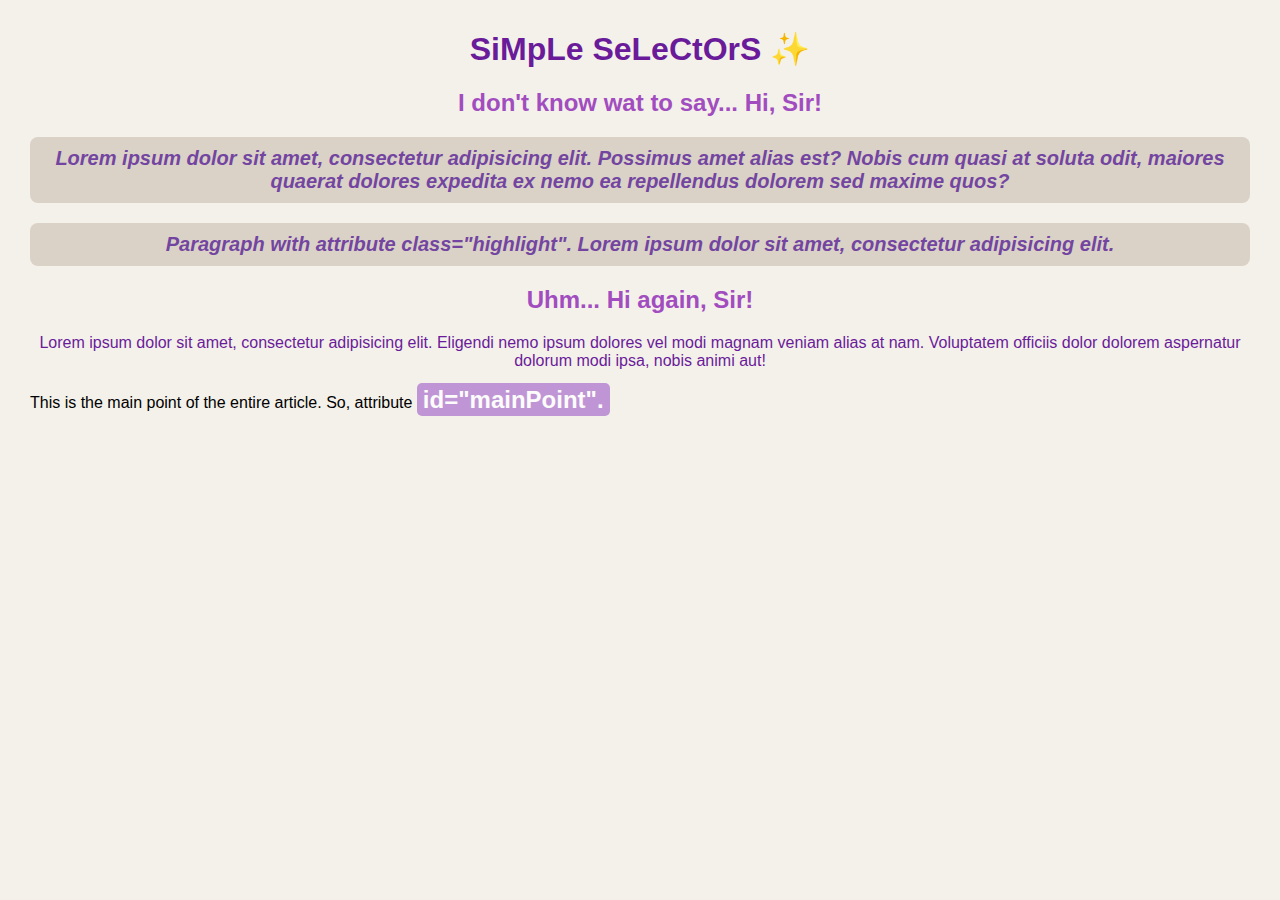
<file: public/Q21NGStrontiumBuico.html>
<!DOCTYPE html>
<html>
<head>
    <title>SiMpLe SeLeCtOrS ✨</title>
    <style>
        h2 {
         color: #a24dbf; 
         text-align: center;
        }
        
        .highlight {
         font-size: 20px;
         font-weight: bold;
         font-style: italic;
         background-color: #d8cfc4; 
         color: #663399; 
         opacity: 0.9;
         padding: 10px;
         border-radius: 8px;
        }
        
        #mainPoint {
         font-size: 24px;
         font-weight: bold;
         background-color: #b47fd1;
         color: white;
         opacity: 0.8;
         padding: 3px 6px;
         border-radius: 5px;
        }
        
        p, h1 {
         color: #6a1b9a; 
         text-align: center;
        }

        body {
         background-color: #f4f1ea; 
         font-family: "Segoe UI", sans-serif;
         margin: 30px;
        }
    </style>
</head>
<body>
    <h1>SiMpLe SeLeCtOrS ✨</h1>

    <h2>I don't know wat to say... Hi, Sir!</h2>
    
    <p class="highlight">Lorem ipsum dolor sit amet, consectetur adipisicing elit. Possimus amet alias est? Nobis cum quasi at soluta odit,
    maiores quaerat dolores expedita ex nemo ea repellendus dolorem sed maxime quos?</p>
    
    <p class="highlight">Paragraph with attribute class="highlight".  Lorem ipsum dolor sit amet, consectetur adipisicing elit.</p>
    
    <h2>Uhm... Hi again, Sir!</h2>
    <p>Lorem ipsum dolor sit amet, consectetur adipisicing elit. Eligendi nemo ipsum dolores vel modi magnam veniam alias at nam. Voluptatem officiis
    dolor dolorem aspernatur dolorum modi ipsa, nobis animi aut!</p>
    
    <div>This is the main point of the entire article. So, attribute <span id="mainPoint">id="mainPoint".</span>
    </div>
</body>
</html>
</file>
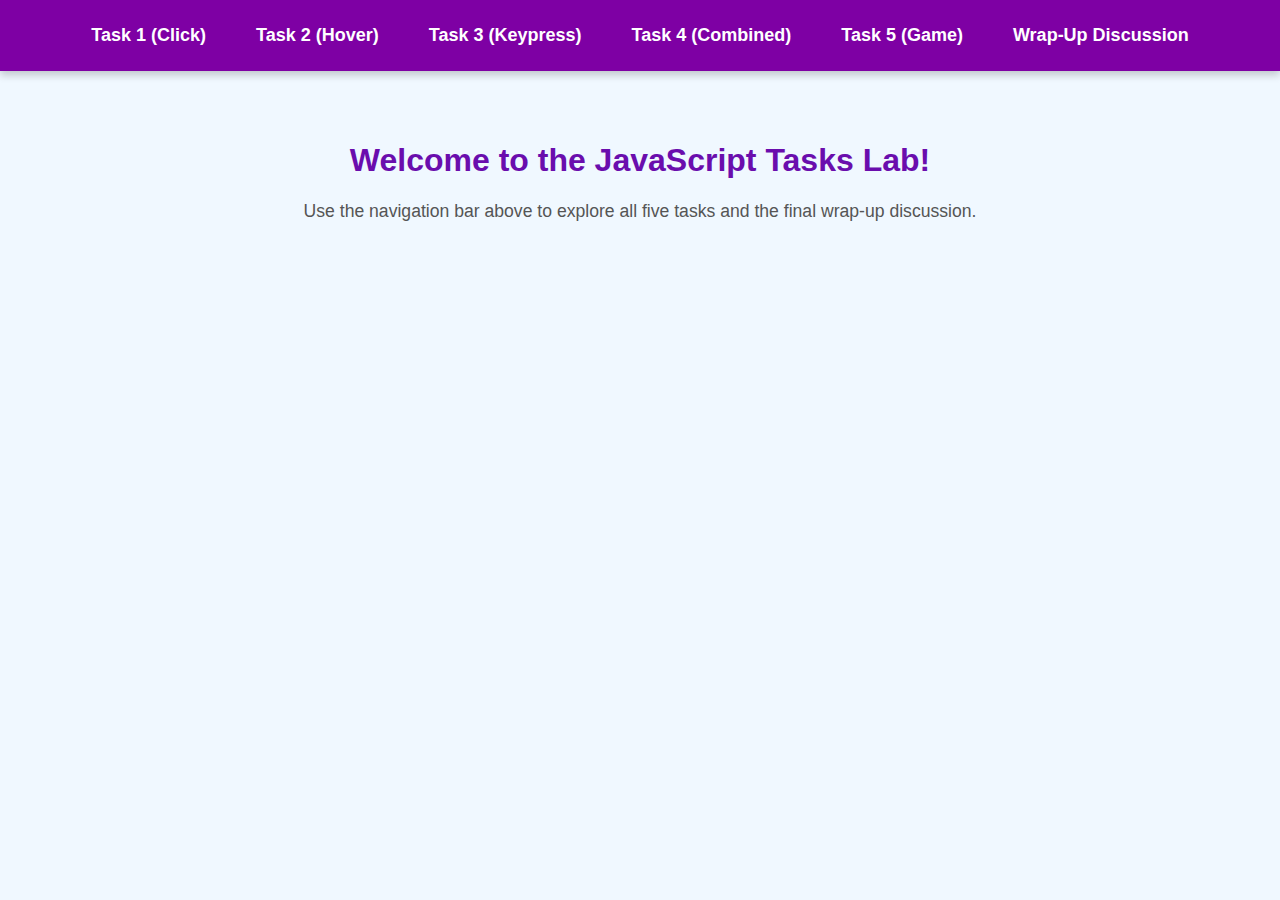
<file: public/Q2BonusActivity.html>
<!DOCTYPE html>
<html>
<head>
    <title>CS Bonus Activity</title>
    <style>
        body {
            font-family: Arial, sans-serif;
            margin: 0; 
            background-color: #f0f8ff; 
        }

        .navbar {
            background: #7e00a4; 
            padding: 15px 0;
            display: flex;
            justify-content: center; 
            box-shadow: 0 4px 8px rgba(0, 0, 0, 0.2);
        }
        
        .navbar a {
            color: white;
            text-decoration: none;
            font-size: 18px;
            font-weight: bold;
            padding: 10px 20px;
            margin: 0 5px;
            border-radius: 5px;
            transition: background-color 0.3s;
        }

        .navbar a:hover {
            background: #9370db; 
            text-decoration: none;
        }

        .content {
            text-align: center;
            padding: 50px 20px;
        }
        
        .content h1 {
            color: #6a0dad;
        }

        .content p {
            font-size: 1.1em;
            color: #555;
        }
    </style>
</head>
<body>

    <div class="navbar">
        <a href="Task1.html">Task 1 (Click)</a>
        <a href="Task2.html">Task 2 (Hover)</a>
        <a href="Task3.html">Task 3 (Keypress)</a>
        <a href="Task4.html">Task 4 (Combined)</a>
        <a href="Task5.html">Task 5 (Game)</a>
        <a href="Wrapup.html">Wrap-Up Discussion</a>
    </div>

    <div class="content">
        <h1>Welcome to the JavaScript Tasks Lab!</h1>
        <p>Use the navigation bar above to explore all five tasks and the final wrap-up discussion.</p>
    </div>

</body>
</html>
</file>
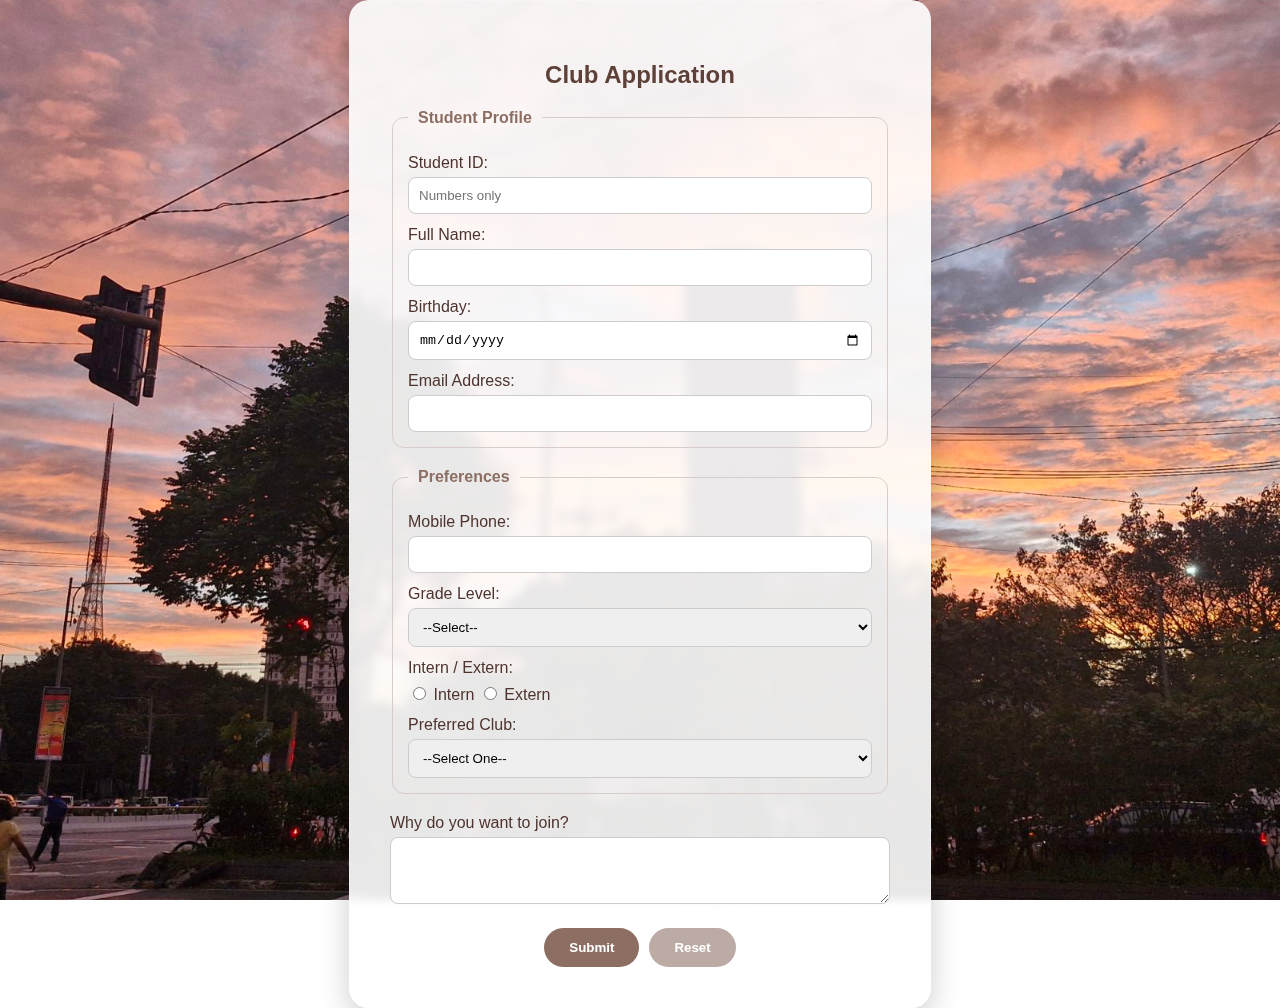
<file: public/Q3_2GStrontiumBuico.html>
<!DOCTYPE html>
<html lang="en">
<head>
    <meta charset="UTF-8">
    <title>Club Application Form</title>
    <style>
        body {
            background-image: url('sunset.jpeg');
            background-size: cover;
            background-position: center;
            background-attachment: fixed;
            
            display: flex;
            justify-content: center;
            align-items: center;
            min-height: 100vh;
            margin: 0;
            font-family: 'Segoe UI', sans-serif;
        }

        form {
            background: rgba(255, 255, 255, 0.9); 
            backdrop-filter: blur(5px); 
            padding: 40px;
            border-radius: 20px;
            width: 500px;
            box-shadow: 0 10px 30px rgba(0,0,0,0.2);
            border: 1px solid rgba(255, 255, 255, 0.3);
        }

        h2 {
            text-align: center;
            color: #5d4037; 
            margin-bottom: 20px;
        }

        fieldset {
            border: 1.5px solid #d7ccc8;
            border-radius: 12px;
            margin-bottom: 20px;
            padding: 15px;
        }

        legend {
            font-weight: bold;
            color: #8d6e63;
            padding: 0 10px;
        }

        label {
            display: block;
            margin-top: 12px;
            font-weight: 500;
            color: #4e342e;
        }

        input, select, textarea {
            width: 100%;
            padding: 10px;
            margin-top: 5px;
            border: 1px solid #ccc;
            border-radius: 8px;
            box-sizing: border-box;
            transition: all 0.3s ease; 
        }

        input:focus, select:focus, textarea:focus {
            outline: none;
            border-color: #a1887f;
            background-color: #fff;
            box-shadow: 0 0 8px rgba(161, 136, 127, 0.4);
        }

        .empty-field {
            border: 2px solid #e57373 !important;
            background-color: #fff5f5;
        }

        .buttons {
            display: flex;
            gap: 10px;
            justify-content: center;
            margin-top: 20px;
        }

        button {
            padding: 12px 25px;
            border: none;
            border-radius: 25px;
            cursor: pointer;
            font-weight: bold;
            transition: 0.2s;
        }

        button[type="submit"] {
            background-color: #8d6e63;
            color: white;
        }

        button[type="reset"] {
            background-color: #bcaaa4;
            color: white;
        }

        button:hover {
            transform: translateY(-2px);
            filter: brightness(1.1);
        }
    </style>
</head>
<body>

    <form method="post" action="submit" 
          onsubmit="return confirm('Ready to join the club?')" 
          onreset="return confirm('Clear everything and start over?')">
        
        <h2>Club Application</h2>

        <fieldset>
            <legend>Student Profile</legend>
            <label>Student ID: 
                <input type="text" 
                    name="sid" 
                    required 
                    onblur="validate(this)" 
                    oninput="this.value = this.value.replace(/[^0-9]/g, '')"
                    placeholder="Numbers only">
                </label>
            <label>Full Name: 
                <input type="text" name="fname" required onblur="validate(this)">
            </label>
            <label>Birthday: 
                <input type="date" name="bday" required onblur="validate(this)">
            </label>
            <label>Email Address: 
                <input type="email" name="email" required onblur="validate(this)">
            </label>
        </fieldset>

        <fieldset>
            <legend>Preferences</legend>
            <label>Mobile Phone: 
                <input type="text" name="phone" required onblur="validate(this)">
            </label>
            <label>Grade Level:
                <select name="grade" required>
                    <option value="">--Select--</option>
                    <option value="7">Grade 7</option>
                    <option value="8">Grade 8</option>
                    <option value="9">Grade 9</option>
                    <option value="10">Grade 10</option>
                    <option value="11">Grade 11</option>
                    <option value="12">Grade 12</option>
                </select>
            </label>
            <label>Intern / Extern: 
                <div style="margin-top:5px">
                    <input type="radio" name="type" value="in" style="width:auto"> Intern
                    <input type="radio" name="type" value="ex" style="width:auto"> Extern
                </div>
            </label>
            <label>Preferred Club:
                <select name="club" required>
                    <option value="">--Select One--</option>
                    <option value="choir">Himig Agham</option>
                    <option value="art">Likha</option>
                    <option value="swimming">Flux</option>
                    <option value="dance">Sagala</option>
                    <option value="frisbee">Alianti</option>
                </select>
            </label>
        </fieldset>

        <label>Why do you want to join?
            <textarea name="why" rows="3" required onblur="validate(this)"></textarea>
        </label>

        <div class="buttons">
            <button type="submit">Submit</button>
            <button type="reset">Reset</button>
        </div>
    </form>

    <script>
        function validate(input) {
            if (input.value.trim() === "") {
                input.classList.add("empty-field");
            } else {
                input.classList.remove("empty-field");
            }
        }
    </script>
</body>
</html>
</file>
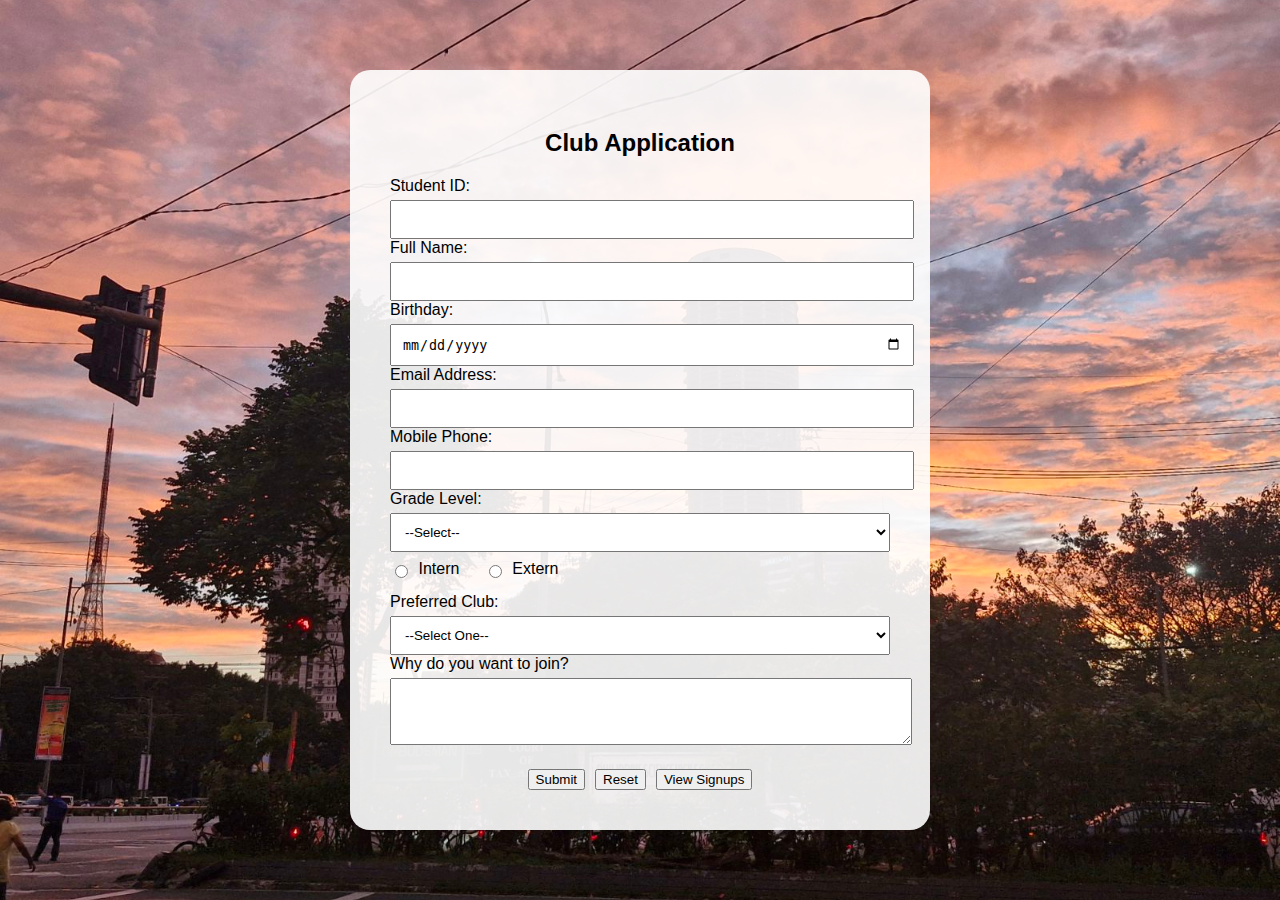
<file: public/Q3_3GStrontiumBuico_Signup.html>
<!DOCTYPE html>
<html lang="en">
<head>
    <meta charset="UTF-8">
    <title>Club Application Form</title>

    <style>
        body {
            background-image: url('sunset.jpeg');
            background-size: cover;
            background-position: center;
            background-attachment: fixed;
            display: flex;
            justify-content: center;
            align-items: center;
            min-height: 100vh;
            margin: 0;
            font-family: 'Segoe UI', sans-serif;
        }

        form {
            background: rgba(255, 255, 255, 0.9); 
            padding: 40px;
            border-radius: 20px;
            width: 500px;
        }

        h2 { text-align: center; }

        input, select, textarea {
            width: 100%;
            padding: 10px;
            margin-top: 5px;
        }

        .empty-field {
            border: 2px solid red;
        }

        .buttons {
            display: flex;
            gap: 10px;
            justify-content: center;
            margin-top: 20px;
        }

        .radio-group {
            margin-top: 8px;
            margin-bottom: 15px; 
        }

        .radio-group label {
            display: inline-block; 
            font-weight: normal;
            margin-right: 20px;   
            cursor: pointer;
        }

        .radio-group input {
            width: auto;           
            margin-right: 6px;
            vertical-align: middle; 
        }
    </style>
</head>

<body>

<form id="signupForm" 
      onsubmit="saveSignup(); return false;" 
      onreset="return confirm('Clear everything and start over?')">

    <h2>Club Application</h2>

    <label>Student ID:
        <input type="text" id="sid" required>
    </label>

    <label>Full Name:
        <input type="text" id="fname" required>
    </label>

    <label>Birthday:
        <input type="date" id="bday" required>
    </label>

    <label>Email Address:
        <input type="email" id="email" required>
    </label>

    <label>Mobile Phone:
        <input type="text" id="phone" required>
    </label>

    <label>Grade Level:
        <select id="grade" required>
            <option value="">--Select--</option>
            <option value="7">Grade 7</option>
            <option value="8">Grade 8</option>
            <option value="9">Grade 9</option>
            <option value="10">Grade 10</option>
        </select>
    </label>

    <div class="radio-group">
        <label>
            <input type="radio" name="type" value="Intern"> Intern
        </label>

        <label>
            <input type="radio" name="type" value="Extern"> Extern
        </label>
    </div>

    <label>Preferred Club:
        <select id="club" required>
            <option value="">--Select One--</option>
            <option value="Himig Agham">Himig Agham</option>
            <option value="Likha">Likha</option>
            <option value="Flux">Flux</option>
            <option value="Sagala">Sagala</option>
            <option value="Alianti">Alianti</option>
        </select>
    </label>

    <label>Why do you want to join?
        <textarea id="why" rows="3" required></textarea>
    </label>

    <div class="buttons">
        <button type="submit">Submit</button>
        <button type="reset">Reset</button>
        <button type="button" onclick="viewSignups()">View Signups</button>
    </div>

</form>

<script>
function saveSignup() {

    if (!confirm("Ready to join the club?")) {
        return;
    }

    // get existing signups
    let signups = localStorage.getItem("clubSignups");

    // if none yet, create empty array
    if (signups === null) {
        signups = [];
    } else {
        signups = JSON.parse(signups);
    }

    // get intern / extern value
    let type = document.querySelector('input[name="type"]:checked');
    type = type ? type.value : "";

    // create object
    let signup = {
        id: document.getElementById("sid").value,
        name: document.getElementById("fname").value,
        birthday: document.getElementById("bday").value,
        email: document.getElementById("email").value,
        phone: document.getElementById("phone").value,
        grade: document.getElementById("grade").value,
        club: document.getElementById("club").value,
        type: type,
        reason: document.getElementById("why").value
    };

    signups.push(signup);

    localStorage.setItem("clubSignups", JSON.stringify(signups));

    alert("Signup saved successfully!");
    document.getElementById("signupForm").reset();
}

function viewSignups() {
    window.location.href = "Q3_3GStrontiumBuico_ViewSignups.html";
}
</script>

</body>
</html>
</file>
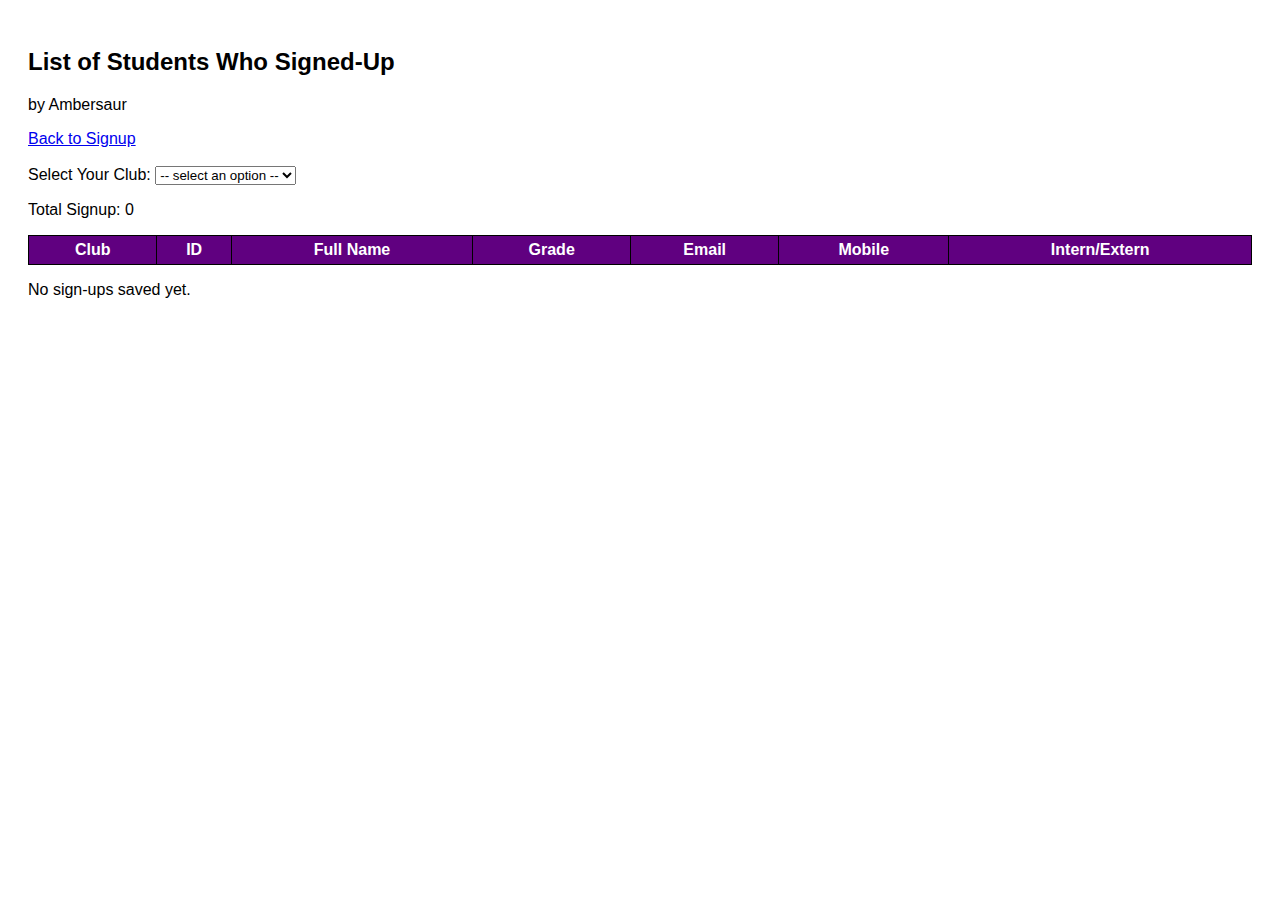
<file: public/Q3_3GStrontiumBuico_ViewSignups.html>
<!DOCTYPE html>
<html>
<head>
    <title>View Sign-Ups</title>
    <style>
        body {
            font-family: Arial;
            padding: 20px;
        }

        table {
            width: 100%;
            border-collapse: collapse;
        }

        th, td {
            border: 1px solid black;
            padding: 5px;
            text-align: center;
        }

        th {
            background-color: rgb(96, 0, 128);
            color: white;
        }
    </style>
</head>

<body>

<h2>List of Students Who Signed-Up</h2>
<p>by Ambersaur</p>

<a href="Q3_3GStrontiumBuico_Signup.html">Back to Signup</a><br><br>

Select Your Club:
<select id="clubFilter" onchange="displaySignups()">
    <option value="ALL">-- select an option --</option>
    <option value="Himig Agham">Himig Agham</option>
    <option value="Likha">Likha</option>
    <option value="Flux">Flux</option>
    <option value="Sagala">Sagala</option>
    <option value="Alianti">Alianti</option>
</select>

<p id="total">Total Signup: 0</p>

<table id="signupTable">
    <tr>
        <th>Club</th>
        <th>ID</th>
        <th>Full Name</th>
        <th>Grade</th>
        <th>Email</th>
        <th>Mobile</th>
        <th>Intern/Extern</th>
    </tr>
</table>

<p id="message"></p>

<script>
function displaySignups() {

    let table = document.getElementById("signupTable");
    let totalText = document.getElementById("total");
    let message = document.getElementById("message");

    table.innerHTML = `
        <tr>
            <th>Club</th>
            <th>ID</th>
            <th>Full Name</th>
            <th>Grade</th>
            <th>Email</th>
            <th>Mobile</th>
            <th>Intern/Extern</th>
        </tr>
    `;

    let signups = localStorage.getItem("clubSignups");

    if (signups === null) {
        message.innerHTML = "No sign-ups saved yet.";
        totalText.innerHTML = "Total Signup: 0";
        return;
    }

    signups = JSON.parse(signups);
    let selected = document.getElementById("clubFilter").value;
    let count = 0;

    message.innerHTML = "";

    for (let i = 0; i < signups.length; i++) {

        if (selected === "ALL" || signups[i].club === selected) {

            let row = table.insertRow();
            row.insertCell(0).innerHTML = signups[i].club;
            row.insertCell(1).innerHTML = signups[i].id;
            row.insertCell(2).innerHTML = signups[i].name;
            row.insertCell(3).innerHTML = signups[i].grade;
            row.insertCell(4).innerHTML = signups[i].email;
            row.insertCell(5).innerHTML = signups[i].phone;
            row.insertCell(6).innerHTML = signups[i].type;

            count++;
        }
    }

    if (count === 0) {
        message.innerHTML = "No Sign Ups for the club";
    }

    totalText.innerHTML = "Total Signup: " + count;
}

displaySignups();
</script>

</body>
</html>
</file>
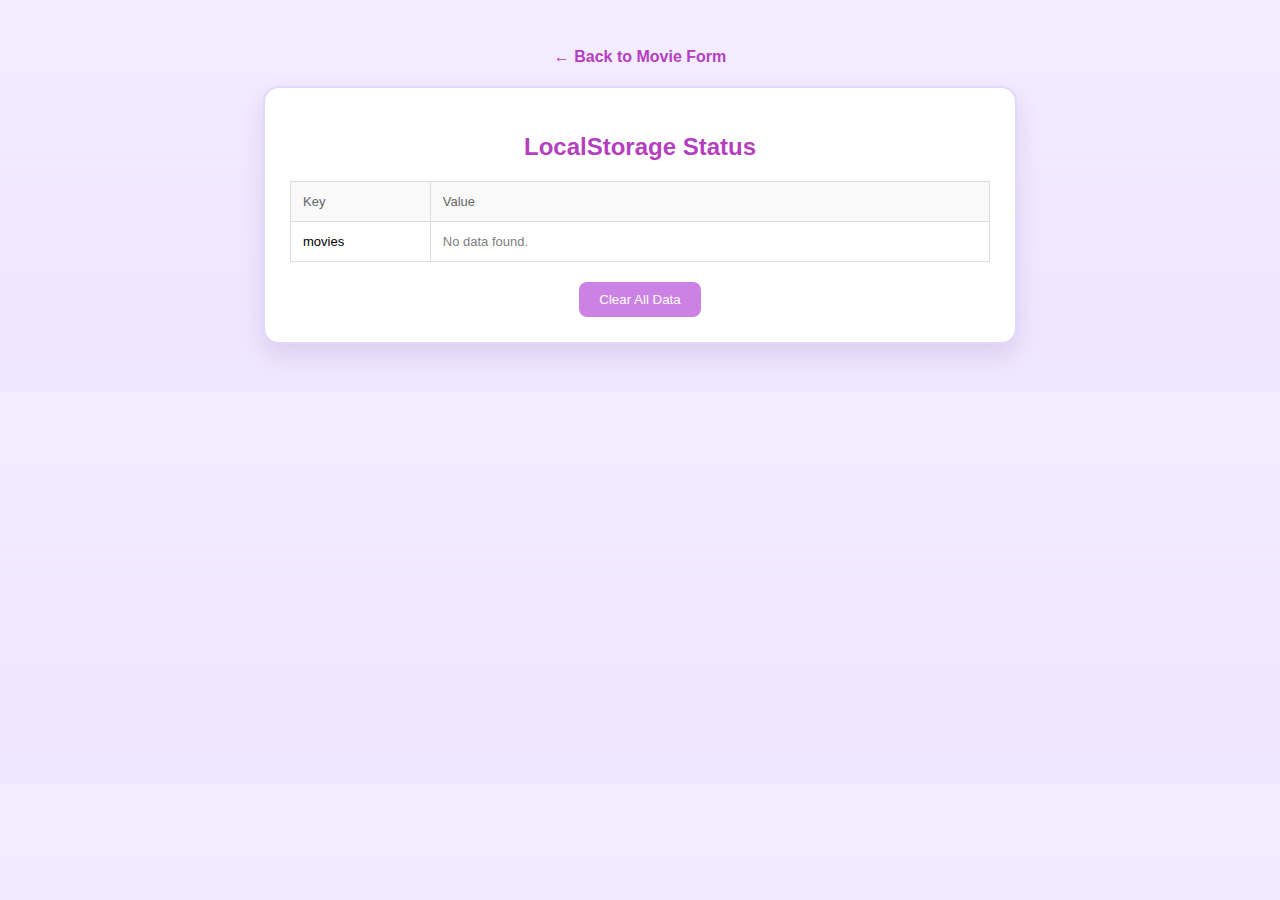
<file: public/Q41gBackdoorsBUICO.html>
<!DOCTYPE html>
<html>
<head>
  <title>Movie Storage Viewer</title>
  <style>
    body {
      font-family: Arial, sans-serif;
      background: linear-gradient(180deg, #f4ecff, #efe6ff);
      padding: 40px;
      display: flex;
      flex-direction: column;
      align-items: center;
    }

    .nav { margin-bottom: 20px; }
    .nav a { text-decoration: none; color: #b43fbf; font-weight: bold; }

    .card {
      width: 100%;
      max-width: 700px;
      background: white;
      border-radius: 16px;
      padding: 25px;
      box-shadow: 0 10px 25px rgba(90, 60, 140, 0.15);
      border: 2px solid #e3d6ff;
    }

    h2 { color: #b43fbf; text-align: center; }

    table {
      width: 100%;
      border-collapse: collapse;
      margin-top: 15px;
    }

    th, td {
      padding: 12px;
      text-align: left;
      border: 1px solid #ddd;
      font-size: 13px;
    }

    th { background: #f9f9f9; color: #666; font-weight: normal; }

    .json-text {
      font-family: "Courier New", monospace;
      color: #d63384;
      word-break: break-all;
    }

    .btn-container { text-align: center; margin-top: 20px; }
    button {
      padding: 10px 20px;
      border: none;
      border-radius: 8px;
      background: #cc81e4;
      color: white;
      cursor: pointer;
    }
    button:hover { background: #b43fbf; }
  </style>
</head>
<body>

<div class="nav">
    <a href="q41gStrontiumBUICO.html">← Back to Movie Form</a>
</div>

<div class="card">
  <h2>LocalStorage Status</h2>

  <table>
    <thead>
      <tr>
        <th style="width: 20%;">Key</th>
        <th>Value</th>
      </tr>
    </thead>
    <tbody id="storageBody">
      </tbody>
  </table>

  <div class="btn-container">
    <button onclick="clearStorage()">Clear All Data</button>
  </div>
</div>

<script>
  function loadView() {
    const tbody = document.getElementById("storageBody");
    const data = localStorage.getItem("movies");

    if (!data) {
        tbody.innerHTML = "<tr><td>movies</td><td style='color:gray'>No data found.</td></tr>";
        return;
    }

    tbody.innerHTML = `
      <tr>
        <td style="vertical-align: top; font-weight: bold;">movies</td>
        <td class="json-text">${data}</td>
      </tr>
    `;
  }

  function clearStorage() {
    if(confirm("Delete all movies?")) {
        localStorage.removeItem("movies");
        loadView();
    }
  }

  window.onload = loadView;
</script>

</body>
</html>
</file>
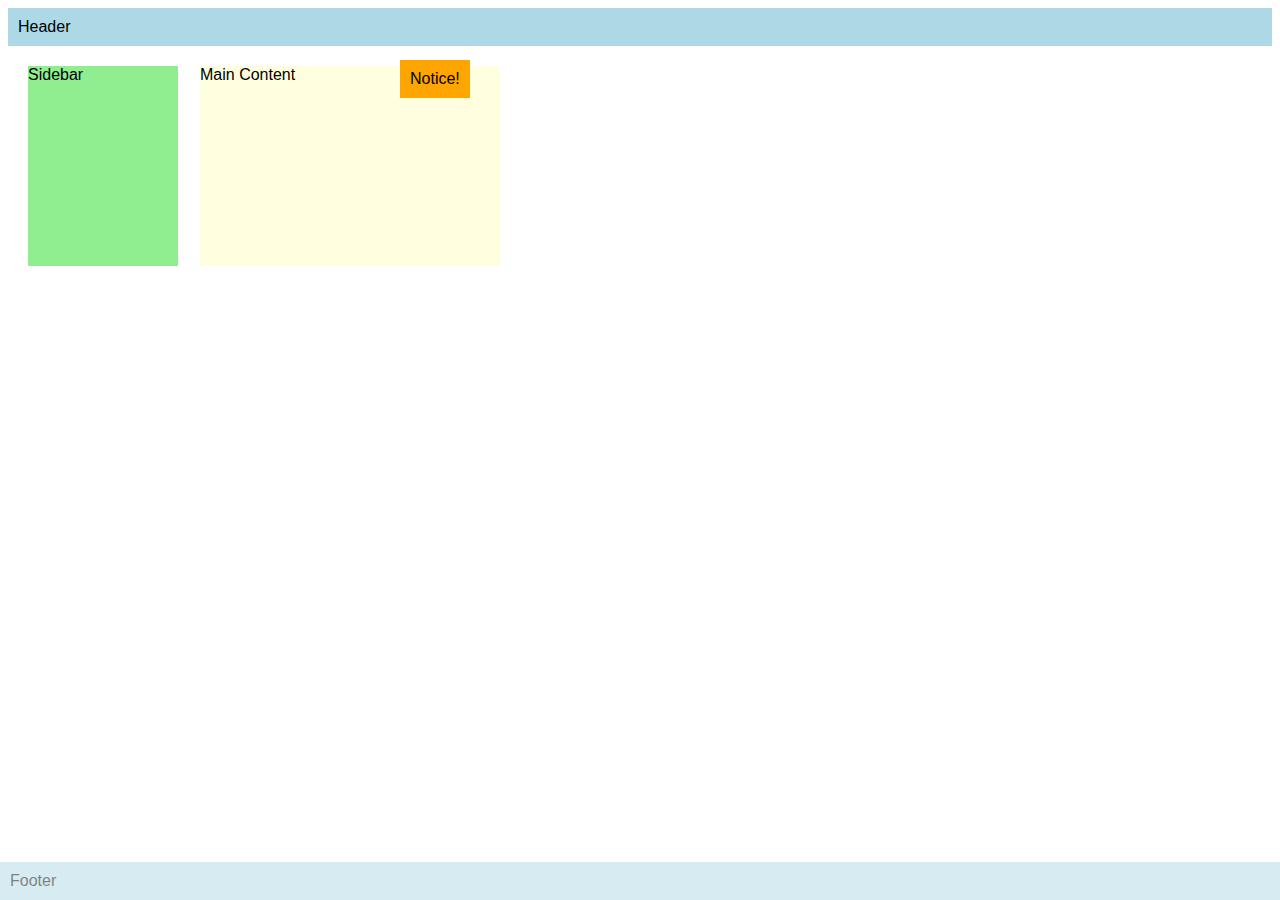
<file: public/SrBUICOseatwork2.html>
<!DOCTYPE html>
<html>
<head>
  <meta name="author" content="Amber Daphne A. Buico" />
  <meta name="revised" content="March 30, 2026" />
  <style>
    body { font-family: Arial, sans-serif; }
    .header, .footer {
      background: lightblue;
      padding: 10px;
    }
    .footer {
       opacity: 0.5;
       position: fixed; 
       bottom: 0; 
       width: 100%;
       left: 0;
    }
    .sidebar {
      background: lightgreen;
      width: 150px;
      height: 200px;
      position: relative; 
      top: 20px; 
      left: 20px;
    }
    .content {
      background: lightyellow;
      width: 300px;
      height: 200px;
      position: absolute; 
      top: 66px; 
      left: 200px;
      z-index: 1;
    }    
    .notice {
        position: absolute;
        top: 60px;
        left: 400px;
        background: orange;
        padding: 10px;
        z-index: 2;
    }
  </style>
</head>
<body>
  <div class="header">Header</div>
  <div class="sidebar">Sidebar</div>
  <div class="content">Main Content</div>
  <div class="notice">Notice!</div>
  <div class="footer">Footer</div>
</body>
</html>
</file>
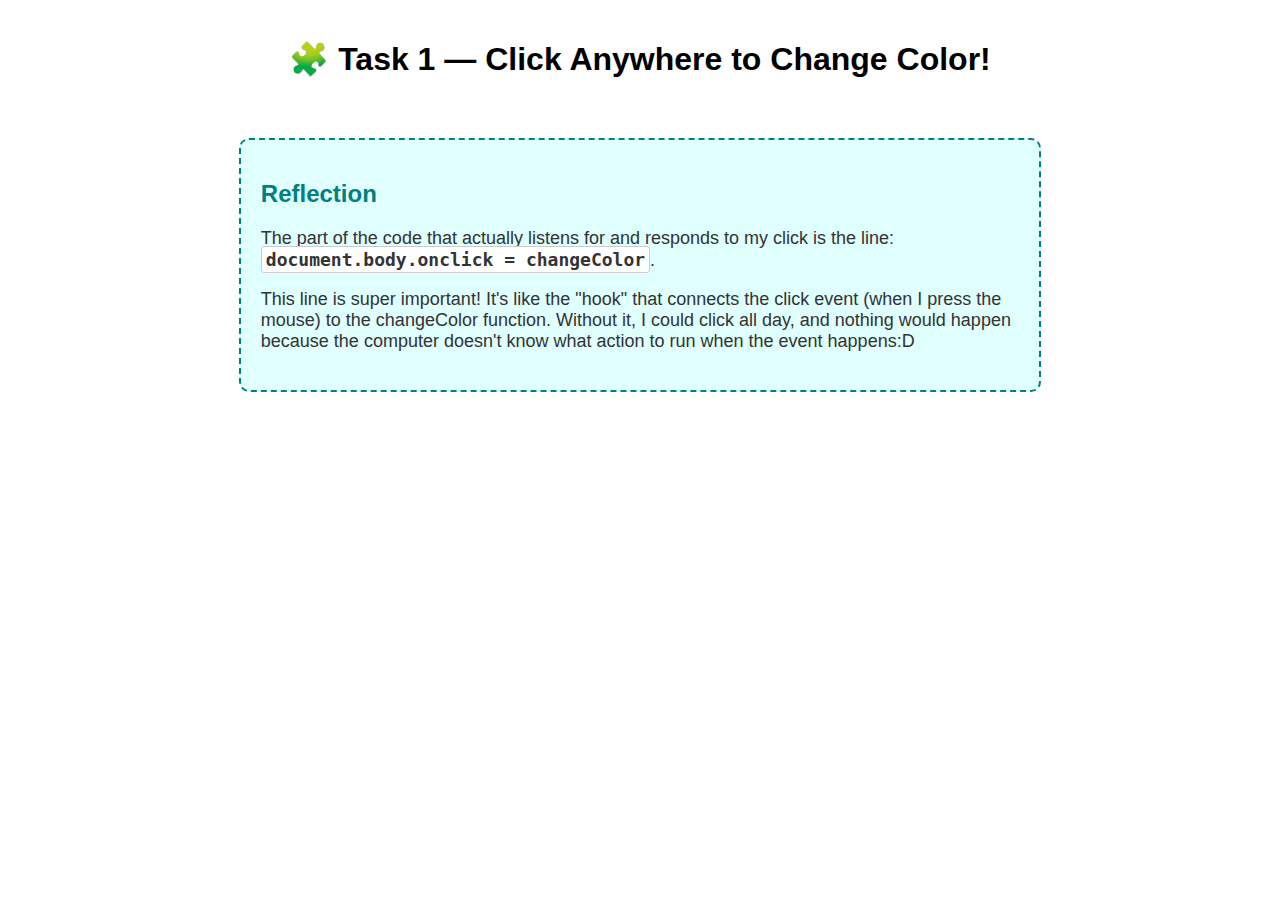
<file: public/Task1.html>
<body style="text-align: center; font-family: Arial, sans-serif; transition: background-color 0.5s;">

  <h1 style="margin-top: 40px;">🧩 Task 1 — Click Anywhere to Change Color!</h1>

  <script>
    document.body.onclick = changeColor

    function changeColor() {
      var colors = ["red", "blue", "green", "yellow", "purple", "pink", "orange", "cyan", "lime"];
      var randomIndex = Math.floor(Math.random() * colors.length);
      var randomColor = colors[randomIndex];

      document.body.style.backgroundColor = randomColor;
    }
  </script>

  <div style="
      margin-top: 60px;
      padding: 20px;
      width: 60%;
      margin-left: auto;
      margin-right: auto;
      border: 2px dashed #008080; 
      background: #e0ffff; 
      border-radius: 10px;
      color: #333;
      text-align: left;
    ">
   
   <h2 style="color: #008080;">Reflection</h2>
    
    <p style="font-size: 18px;">
      The part of the code that actually listens for and responds to my click is the line:
      <code style="background-color: #fff; padding: 2px 4px; border-radius: 3px; border: 1px solid #ccc; font-weight: bold;">document.body.onclick = changeColor</code>.
    </p>
    
    <p style="font-size: 18px;">
      This line is super important! It's like the "hook" that connects the click event (when I press the mouse) to the changeColor function. Without it, I could click all day, and nothing would happen because the computer doesn't know what action to run when the event happens:D
    </p>
  </div>

</body>
</file>
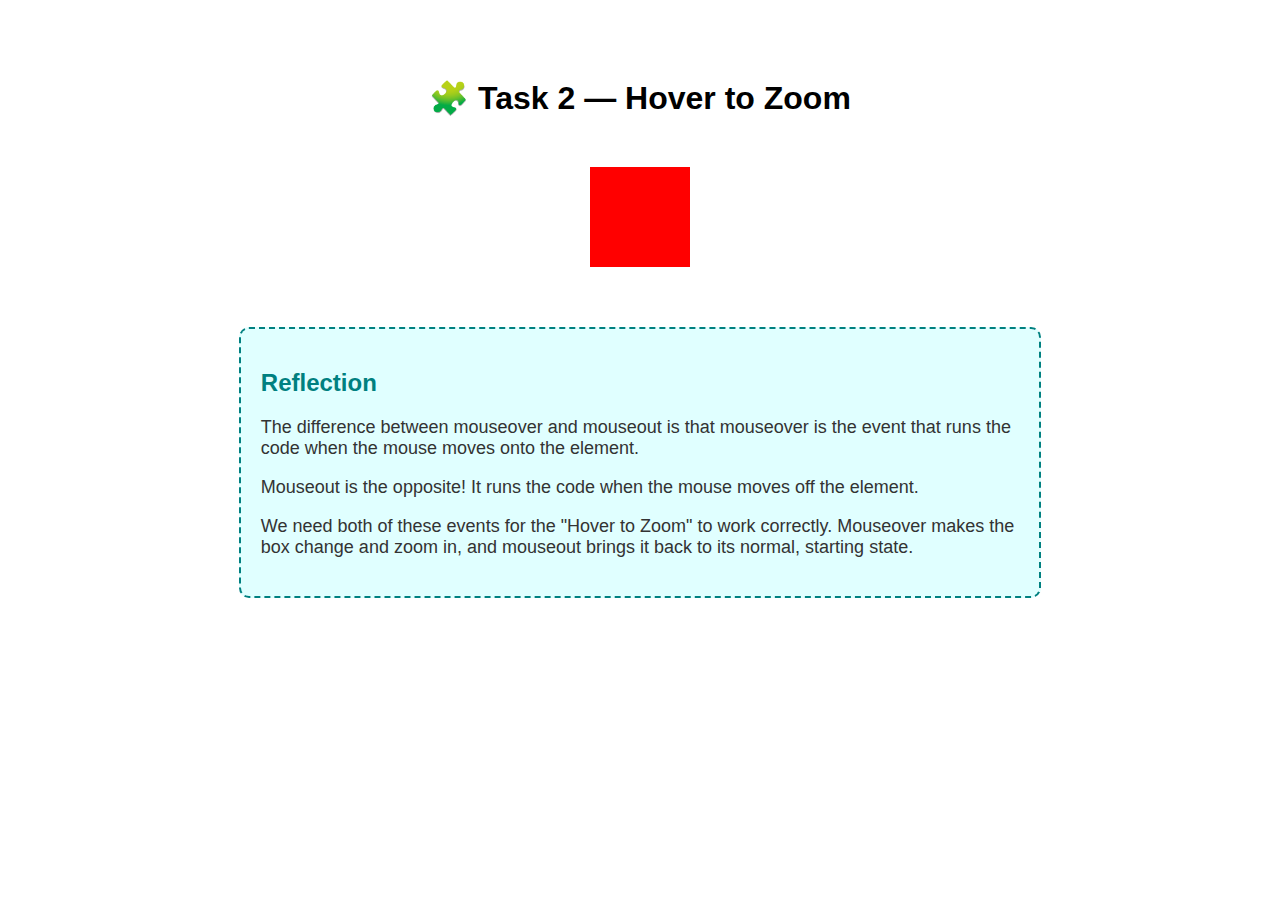
<file: public/Task2.html>
<!DOCTYPE html>
<html>
<head>
    <title>Task 2: Hover to Zoom</title>
    <style>
        body {
            text-align: center;
            font-family: Arial, sans-serif;
            padding-top: 50px;
        }

        #box {
            width: 100px;
            height: 100px;
            background: red; 
            margin: 50px auto;
            transition: all 0.3s ease; 
        }

        .reflection-box {
            margin-top: 60px;
            padding: 20px;
            width: 60%;
            margin-left: auto;
            margin-right: auto;
            border: 2px dashed #008080;
            background: #e0ffff;
            border-radius: 10px;
            color: #333;
            text-align: left;
        }

        .reflection-box h2 {
            color: #008080;
        }
    </style>
</head>

<body>

    <h1>🧩 Task 2 — Hover to Zoom</h1>

    <div id="box"></div>

    <script>
        const box = document.getElementById("box");
        box.onmouseover = changeColorScale;

        function changeColorScale() {
            var colors = ["royalblue", "purple", "green", "orange", "pink", "yellow"];
            var randomColor = colors[Math.floor(Math.random() * colors.length)];

            box.style.backgroundColor = randomColor;
            box.style.transform = "scale(1.2)"; 
        }

        box.onmouseout = resetBox;

        function resetBox() {
            box.style.backgroundColor = "red";
            box.style.transform = "scale(1)";
        }
    </script>

    <div class="reflection-box">
        <h2 style="color: #008080;">Reflection</h2>
        
        <p style="font-size: 18px;">
            The difference between mouseover and mouseout is that mouseover is the event that runs the code when the mouse moves onto the element.
        </p>
        
        <p style="font-size: 18px;">
            Mouseout is the opposite! It runs the code when the mouse moves off the element.
        </p>
        
        <p style="font-size: 18px;">
            We need both of these events for the "Hover to Zoom" to work correctly. Mouseover makes the box change and zoom in, and mouseout brings it back to its normal, starting state.
        </p>
    </div>

</body>
</html>
</file>
<file: public/Q43rdGraded/style.css>
html {
  height: 100%;
  width: 100%;
}

body {
  font-family: 'Poppins', sans-serif;
  background-color: #f8f0ff; 
  color: #5d3fd3;
  padding: 0;
  margin: 0;
  padding-top: 60px; 
}

section, header {
  padding-left: 2%;
}


/*---- CSS to control the navigation bar --- 
Requirements for the navigation:
- Navigation should all be on one line only and located on the first line of the browser and will not scroll with the rest of the content.  
- There should also a hover effect on each of the links to change background and foreground color.
*/
nav {
    width: 100%;
    background-color: #9b72cf; 
    position: fixed;
    top: 0;
    left: 0;
    z-index: 1000;
}

nav a {
    display: inline-block;
    color: #f2f2f2;
    text-align: center;
    padding: 14px 20px;
    text-decoration: none;
}

nav a:hover {
    background-color: #ddd;
    color: black;
}

/*------ to control coordinatePlane, the location of the small red box  --------*/
#coordinatePlane {
    position: relative;
    height: 400px;
    width: 400px;
    border: 2px solid #9b72cf;
    border-radius: 15px; 
    background-color: white;
    margin: 20px auto;
}

.point {
    position: absolute;
    height: 10px;
    width: 10px;
    background-color: red;
    border-radius: 50%;
}

.axis {
    position: absolute;
    background-color: #dcd0ff;
}

#xAxis {
    left: 0;
    top: 200px;
    width: 100%;
    height: 2px;
}
#yAxis {
    left: 200px;
    bottom: 0;
    width: 2px;
    height: 100%;
}

/* ----- CSS properties for footer tag to display socmed icons facebook, twitter and github using sprites ---
- Discover how to use image sprites to make this work
*/
footer {
    width: 100%;
    background-color: white;
    color: #333;
    text-align: center;
    padding: 20px 0;
}

.icon {
    width: 32px;
    height: 32px;
    display: inline-block;
    background: url('sprites.png') no-repeat;
}

.facebook { background-position: -226px -129px; }
.twitter { background-position: -340px -129px; }
.github { background-position: -456px -129px; }

.facebook:hover { background-position: -226px -55px; }
.twitter:hover { background-position: -340px -54px; }
.github:hover { background-position: -456px -54px; }

/* --- CSS for documenting process in the table in the errorlogs.html --*/
table {
  border-collapse: collapse;
  margin: auto;
}

th, td, tr {
  padding: 10px;
  border: 1px solid #9b72cf;  
}

.rColor {
  background-color: #9b72cf;
  color: white;
}
</file>
